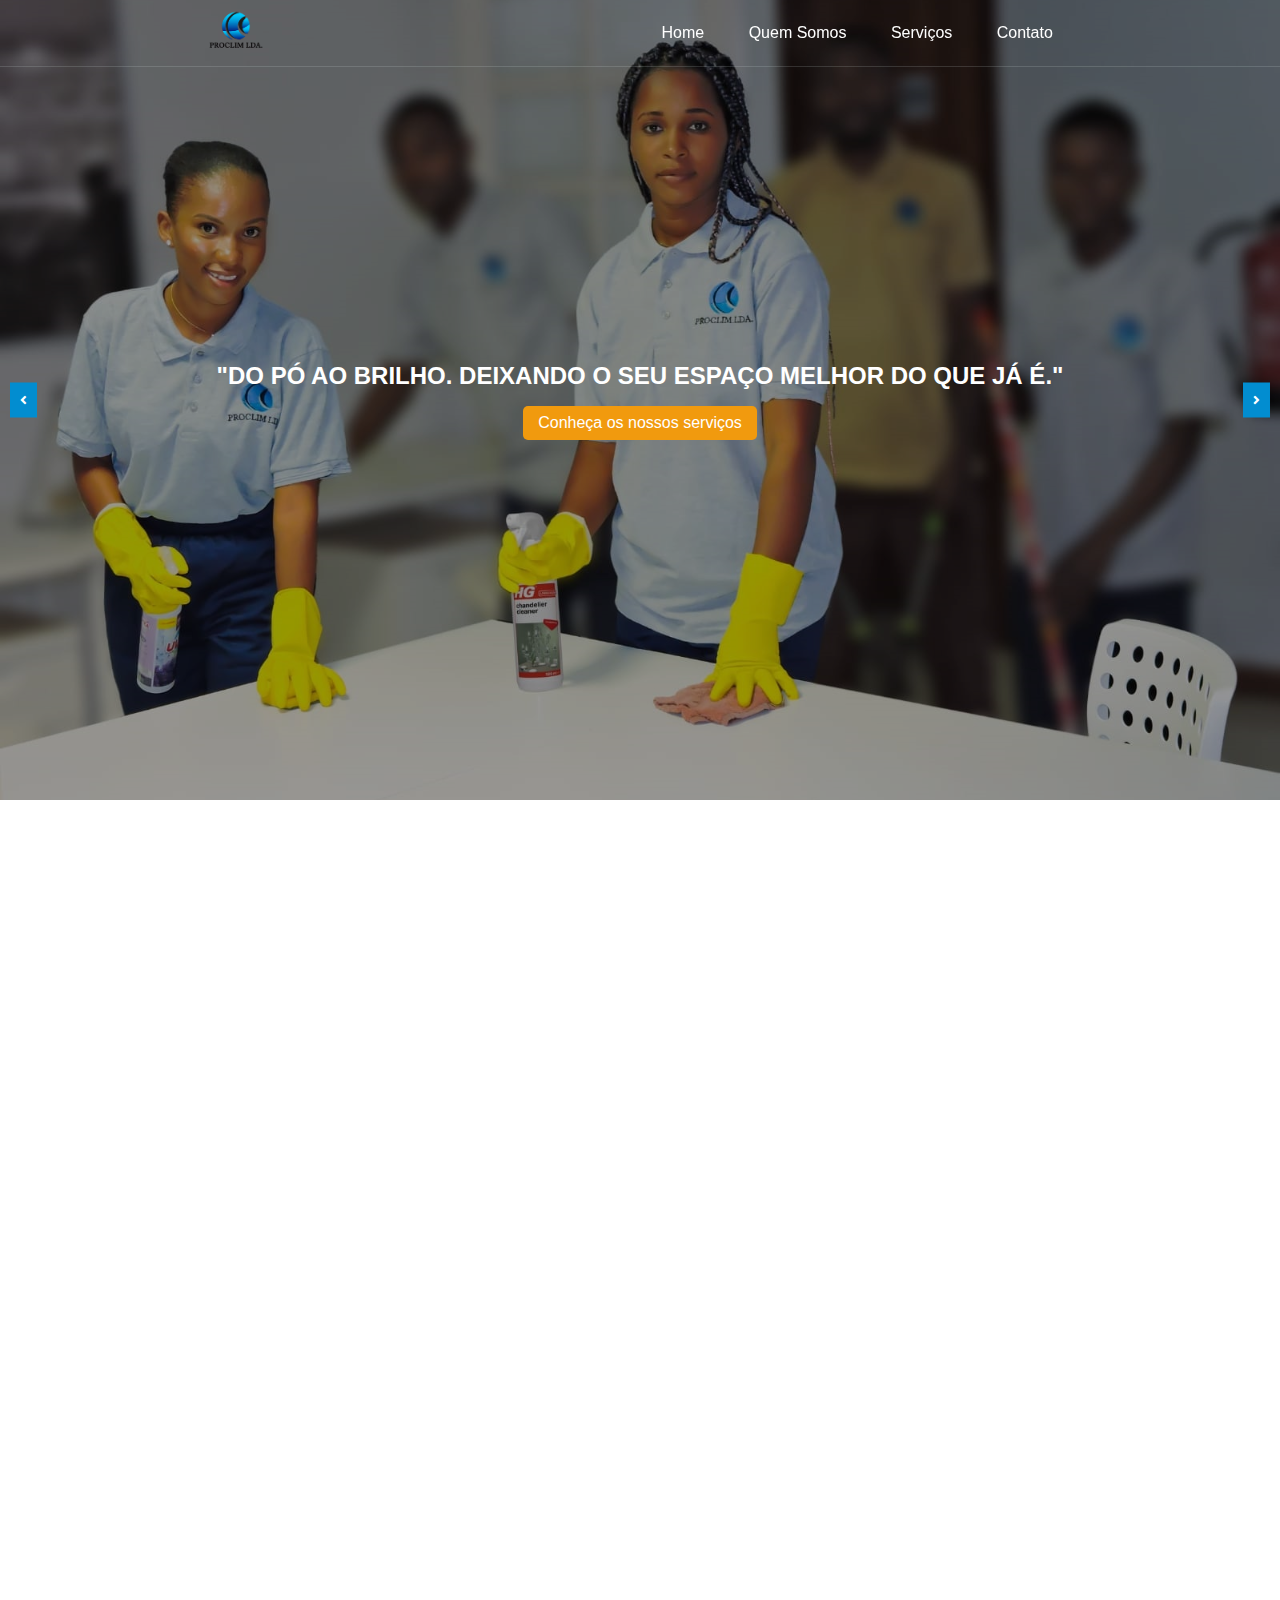
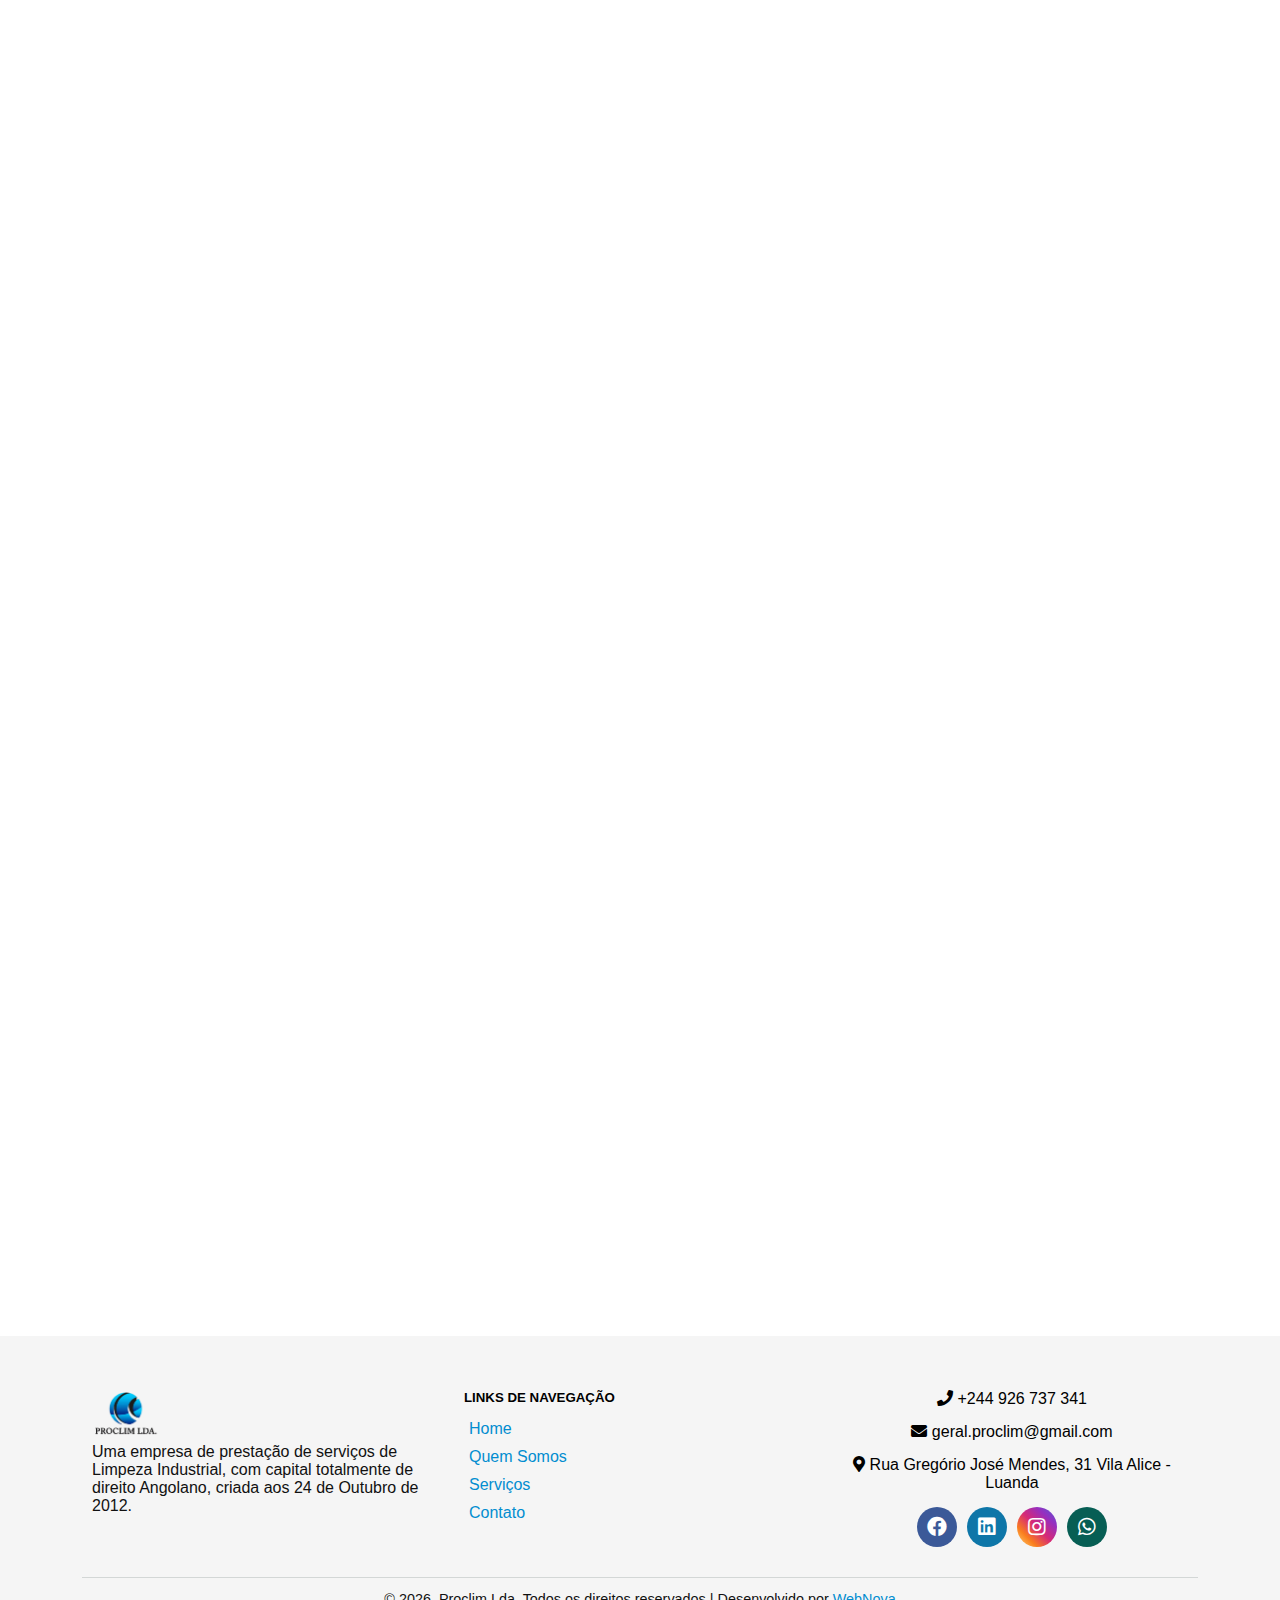
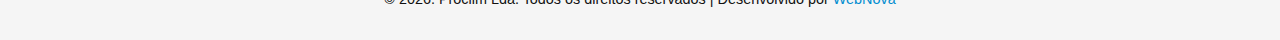
<file: index.html>
<!DOCTYPE html>
 <html lang="PT-PT">
<head>
    <meta charset="UTF-8">
    <meta name="viewport" content="width=device-width, initial-scale=1.0">
    <link rel="stylesheet" href="assets/css/style.css">
    <link rel="shortcut icon" href="assets/img/logo-icone.png" type="image/jpg">
    <link rel="stylesheet" href="assets/fonts/fontawesome-free/css/all.min.css">
    <title>Proclim | Home</title>
</head>
<body>
    <main>
        <!--===============================================CABEÇALHO========================================================-->
        <header class="header" id="header">
            <a href="index.html"><img src="assets/img/logo-icone.png" width="60px" alt="Proclim Logo"></a>
            <nav class="menu" id="menu">
                <div class="close-menu" onclick="toggleMenu()"><i class="fas fa-times"></i></div>
                <ul>
                    <li><a href="index.html">Home</a></li>
                    <li><a href="#QuemSomos">Quem Somos</a></li>
                    <li><a href="pages/servicos.html">Serviços</a></li>
                    <li><a href="pages/contato.html">Contato</a></li>
                </ul>
            </nav>
            <div class="hamburger" onclick="toggleMenu()">
                <i class="fas fa-bars"></i>
            </div>
        </header>
        <!--===============================================SLIDE HERO========================================================-->
        <section>
            <div class="carousel overlay">
                <div class="carousel-container" id="carousel-container">
                    <div class="carousel-slide">
                        <div class="carousel-content">
                            <h2>
                                "Do pó ao brilho. Deixando o seu espaço melhor do que já é."
                            </h2>
                            <a href="#Servicos">Conheça os nossos serviços</a>
                        </div>
                    </div>
                    <div class="carousel-slide">
                        <div class="carousel-content">
                            <h2>        
                                "Sua empresa merece um ambiente limpo, seguro e preparado para crescer."   
                            </h2>
                            <a href="pages/servicos.html">Conheça os nossos serviços</a>
                        </div>
                    </div>
                    <div class="carousel-slide">
                        <div class="carousel-content">
                            <h2>
                                "Garantimos a higienização completa dos seus ambientes com agilidade e precisão." 
                            </h2>
                            <a href="pages/servicos.html">Conheça os nossos serviços</a>
                        </div>
                    </div>
                    <div class="carousel-slide">
                        <div class="carousel-content">
                            <h2>
                                "O trabalho em equipa leva-nos a atingir os objectivos desejados e a satisfação mútua"
                            </h2>
                            <a href="pages/servicos.html">Conheça os nossos serviços</a>
                        </div>
                    </div>
                </div>
                <button class="prev" id="prevBtn"><i class="fas fa-angle-left left"></i></button>
                <button class="next" id="nextBtn"><i class="fas fa-angle-right right"></i></button>
            </div>
        </section>
        <!--===============================================CALL-TO-ACTION========================================================-->
        <section class="secao overlay">
            <div class="texto">
                <h5>Brilho puro</h5>
                <h2>Experimente a alegria de uma casa ou escritório impecável hoje mesmo!</h2>
                <p>Ambientes limpos trazem mais conforto, produtividade e bem-estar. 
                    Nossa equipe especializada cuida de cada detalhe para que você aproveite um espaço sempre fresco e organizado. 
                    Agende agora e sinta a diferença
                </p>
            </div>
        </section>
        <!--===============================================SOBRE NÓS========================================================-->
        <section class="secao-0 overlay" id="QuemSomos">
            <img src="assets/img/logo-icone-2.jpg" alt="">
            <div class="texto">
                <h2>Sobre nós</h2>
                <p>Somos uma empresa de prestação de serviços de <strong>Limpeza Industrial</strong>, com capital
                    totalmente de direito Angolano, criada aos 24 de Outubro de 2012.
                </p>
                <a href="pages/sobre.html">Saber mais</a>
            </div>
        </section>
        <!--===============================================SERVIÇOS C/ ORÇAMENTO=======================================================-->
        <section class="grade-servicos overlay" id="Servicos">
            <div>
                <h2 id="titulo">Nossos Serviços</h2>
                <p class="texto">Oferecemos soluções de limpeza personalizadas  para <strong>particulares, empresas públicas e Privadas</strong>. </p>
            </div>
            <div class="carrossel">
                <button class="anterior"><i class="fas fa-angle-left left"></i></button>
                <div class="carrossel-container" id="carrosselContainer">
                    <div class="cartao-servico">
                        <img src="assets/img/Limpeza-diaria-contrato.jpg" alt="Limpeza Diária">
                        <h4>Limpeza Diária por Contrato</h4>
                        
                        <a href="pages/servicos.html">
                            Pedir Orçamento
                        </a>
                    </div>
                    <div class="cartao-servico">
                        <img src="assets/img/Limpeza-Diaria.jpg" alt="Limpeza Diária">
                        <h4>Limpeza Diária</h4>
                        
                        <a href="pages/servicos.html">
                            Pedir Orçamento
                        </a>
                    </div>
                    <div class="cartao-servico">
                        <img src="assets/img/Limpeza-Escritorio.jpg" alt="Limpeza de Escrtório">
                        <h4>Limpeza de Escritório</h4>
                        
                        <a href="pages/servicos.html">
                            Pedir Orçamento
                        </a>
                    </div>
                    <div class="cartao-servico">
                        <img src="assets/img/Limpeza-Industrial.jpg" alt="Limpeza Industrial">
                        <h4>Limpeza Industrial</h4>
                        
                        <a href="pages/servicos.html">
                            Pedir Orçamento
                        </a>
                    </div>
                    
                    <div class="cartao-servico">
                        <img src="assets/img/Sanitazição.jpg" alt="Sanitação de Ambiente">
                        <h4>Sanitização de Ambiente</h4>
                        
                        <a href="pages/servicos.html">
                            Pedir Orçamento
                        </a>
                    </div>
                    
                    <div class="cartao-servico">
                        <img src="assets/img/tapetes.jpg" alt="Limpeza de tapetes">
                        <h4>Limpeza de tapetes</h4>
                        
                        <a href="pages/servicos.html">
                            Pedir Orçamento
                        </a>
                    </div>
                    
                    <div class="cartao-servico">
                        <img src="assets/img/jardim.jpg" alt="Pantio e Manuntenção de Jardin">
                        <h4>Pantio, Manutenção, Jardins e Colção</h4>
                        
                        <a href="pages/servicos.html">
                            Pedir Orçamento
                        </a>
                    </div>
                    
                    <div class="cartao-servico">
                        <img src="assets/img/viva-sem-insetos.jpg" alt="viva-sem-insetos">
                        <h4>Desinfestação de Insectos</h4>
                        
                        <a href="pages/servicos.html">
                            Pedir Orçamento
                        </a>
                    </div>
                    
                    <div class="cartao-servico">
                        <img src="assets/img/lavagem-colcao.jpg" alt="lavagem-colcao">
                        <h4>Lavagem de Colção</h4>
            
                        <a href="pages/servicos.html">
                            Pedir Orçamento
                        </a>
                    </div>
                </div>
                <button class="proximo"><i class="fas fa-angle-right right"></i></button>
            </div>
            <div class="consideracoes">
                <div>
                    <p class="texto">
                        Fornecer serviços de limpeza excepcionais que criem ambientes mais saudáveis, felizes e
                        confortáveis
                        para os nossos clientes, mantendo os mais altos padrões de profissionalismo, sustentabilidade
                        e satisfação do cliente
                    </p>
                </div>
            </div>
        </section>


        <!--===============================================ESTASTÍSTICAS======================================================-->
        <section class="container-estatisticas overlay">
            <div class="estatistica">
                <h1 class="contador">0</h1>
                <p>Clientes Satisfeitos</p>
            </div>
            <div class="estatistica">
                <h1 class="contador">0</h1>
                <p>Parceiros</p>
            </div>
            <div class="estatistica">
                <h1 class="contador">0</h1>
                <p>Seguidores</p>
            </div>
            <div class="estatistica">
                <h1 class="contador">0</h1>
                <p>Acidente de trabalho</p>
            </div>
        </section>

        <!--=================================================FECHAMENTO======================================-->
        <section class="overlay">
            <div class="formulario">
                <div>
                    <h2>Transforme seu espaço com a nossa mágica de limpeza</h2>
                    <p class="texto">Confiança, segurança e compromisso</p>
                </div>
                <div class="destaque-img">
                    <img src="assets/img/borrifando.jpg" alt="limpeza diaria">
                </div>
            </div>
        </section>
        <!--===============================================FOOTER======================================================-->
        <footer>
            <div class="footer-container">
                <div class="row">
                    <div class="footer-col">
                        <a href="index.html"><img src="assets/img/logo-icone.png" alt="Proclim Logo"></a>
                        <p>Uma empresa de prestação de serviços de Limpeza Industrial, com capital totalmente de direito
                            Angolano, criada aos 24 de Outubro de 2012.</p>
                    </div>
                    <div class="footer-col">
                        <h5>Links de Navegação</h5>
                        <ul class="footer-links">
                            <li><a href="index.html">Home</a></li>
                            <li><a href="#QuemSomos">Quem Somos</a></li>
                            <li><a href="pages/servicos.html">Serviços</a></li>
                            <li><a href="pages/contato.html">Contato</a></li>
                        </ul>
                    </div>
                    <div class="footer-col text-center">
                        <div class="mb-3">
                            <i class="fas fa-phone"></i> +244 926 737 341 <!--*******************************-->
                        </div>
                        <div class="mb-3">
                            <i class="fas fa-envelope"></i> geral.proclim@gmail.com <!--*******************************-->
                        </div>
                        <div class="mb-3">
                            <i class="fas fa-map-marker-alt"></i> Rua Gregório José Mendes, 31 Vila Alice - Luanda
                        </div>
                        <div class="social-icons">
                            <a href="#" class="fab fa-facebook"></a>
                            <a href="#" class="fab fa-linkedin"></a>
                            <a href="https://www.instagram.com/geral.proclim/" class="fab fa-instagram"></a>
                            <a href="https://wa.me/+244933224949" class="fab fa-whatsapp"></a> <!--*******************************-->
                        </div>
                    </div>
                </div>
                <div class="copyright">
                    <p>
                        &copy;
                        <script>
                            document.write(new Date().getFullYear());
                        </script>. Proclim Lda. Todos os direitos reservados | Desenvolvido por <a href="#">WebNova</a>
                    </p>
                </div>
            </div>
        </footer>

        <!--===============================================IMPORT JAVASCRIPT======================================================-->
        <script src="assets/js/script.js"></script>
        <script src="assets/js/sildeServicos.js"></script>
        <script src="assets/js/slideHero.js"></script>
    </main>
</body>
</html>
</file>
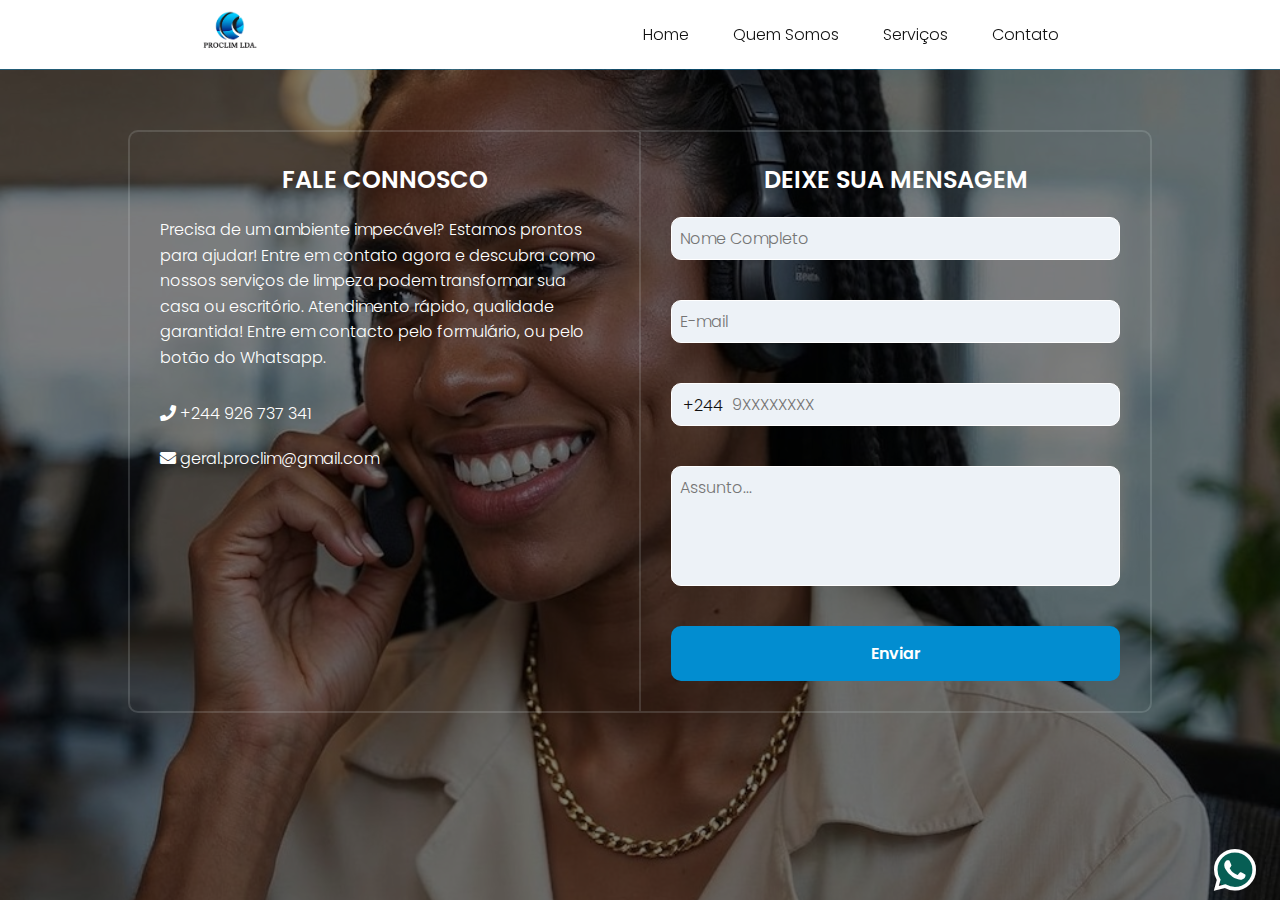
<file: pages/contato.html>
<!DOCTYPE html>
<html lang="PT-PT">
<head>
  <meta charset="UTF-8">
  <meta name="viewport" content="width=device-width, initial-scale=1.0">
  <link rel="stylesheet" href="../assets/css/contato.css">
  <link rel="stylesheet" href="../assets/css/footer.css">
  <link rel="stylesheet" href="../assets/css/header.css">
  <link rel="shortcut icon" href="../assets/img/logo-icone.png" type="image/jpg">
  <link rel="stylesheet" href="../assets/fonts/fontawesome-free/css/all.min.css">
  <title>Suporte | Proclim</title>
</head>
<body>
  <main>
    <!--===============================================CABEÇALHO========================================================-->
    <header class="header" id="header">
      <a href="../index.html"><img src="../assets/img/logo-icone.png" width="60px" alt="Proclim Logo"></a>
      <nav class="menu" id="menu">
        <div class="close-menu" onclick="toggleMenu()"><i class="fas fa-times"></i></div>
        <ul>
          <li><a href="../index.html">Home</a></li>
          <li><a href="sobre.html">Quem Somos</a></li>
          <li><a href="servicos.html">Serviços</a></li>
          <li><a href="contato.html">Contato</a></li>
        </ul>
      </nav>
      <div class="hamburger" onclick="toggleMenu()">
        <i class="fas fa-bars"></i>
      </div>
    </header>

    <div class="container overlay">
      <div class="left-section">
        <h1>Fale Connosco</h1>
        <p>Precisa de um ambiente impecável? Estamos prontos para ajudar!
          Entre em contato agora e descubra como nossos serviços de limpeza podem transformar sua casa ou escritório.
          Atendimento rápido, qualidade garantida! Entre em contacto pelo formulário, ou pelo botão do Whatsapp.</p>
        <div class="contact-info">
          <p><i class="fas fa-phone"></i> +244 926 737 341</p>
          <p><i class="fas fa-envelope"></i> geral.proclim@gmail.com</p>
        </div>
      </div>
      <div class="right-section no-validate">
        <h1>Deixe Sua Mensagem</h1>
        <form id="contatoForm">
          <input type="text" id="NomeCompleto" name="nome_completo" placeholder="Nome Completo">
          <span class="error-message" id="errorNomeCompleto"></span>

          <input type="email" id="Email" name="email" placeholder="E-mail">
          <span class="error-message" id="errorEmail"></span>

          <div class="telefone-container">
            <span class="prefixo">+244</span>
            <input type="text" id="Telefone" name="telefone" placeholder="9XXXXXXXX" maxlength="9">
          </div>
          <span class="error-message" id="errorTelefone"></span>

          <textarea id="Assunto" name="assunto" placeholder="Assunto..."></textarea>
          <span class="error-message" id="errorAssunto"></span>
          <button type="submit">Enviar</button>
        </form>
      </div>

      <!--=====================================MODAL DE CONFIRMAÇÃO===============================================-->
      <div id="dialogBox" class="dialog-box" style="display: none;">
        <div class="dialog-content">
          <div id="dialogIcon" class="dialog-icon">
            <i class="fas fa-check-circle"></i>
          </div>
          <div id="dialogText" class="dialog-text">Mensagem enviada com sucesso!</div>
          <button id="dialogCloseBtn" class="dialog-close-btn">Fechar</button>
        </div>
      </div>

      <!--=====================================LOADING===============================================-->
      <div id="loadingOverlay" class="loading-overlay" style="display: none;">
        <div class="loading-spinner"></div>
      </div>
    </div>

    <div class="whatsapp-icon">
      <a href="https://wa.me/+244933224949" class="fab fa-whatsapp" target="_blank"></a> <!--*******************************-->
    </div>
  </main>
  <!--===============================================IMPORT JAVASCRIPT======================================================-->
  <script src="../assets/js/script.js"></script>
  <script src="../assets/js/contatoValidacao.js"></script>
</body>

</html>
</file>
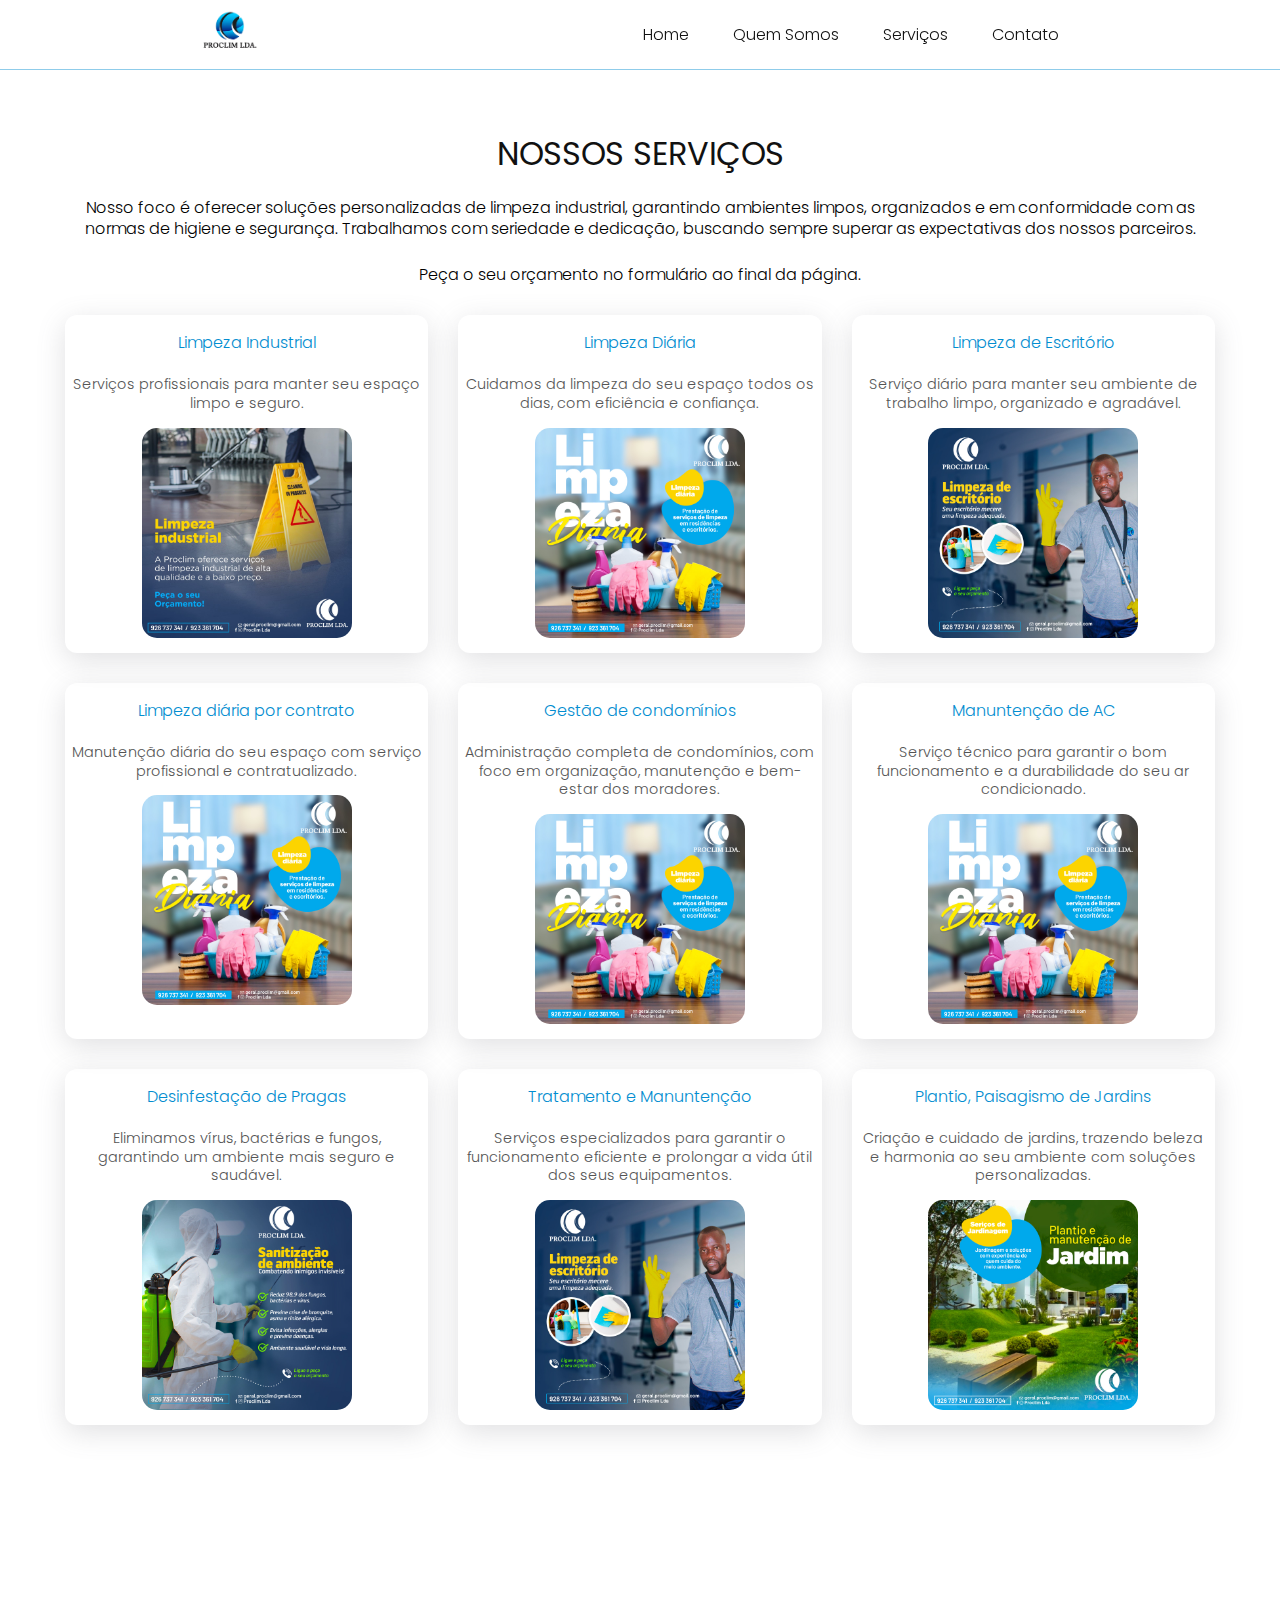
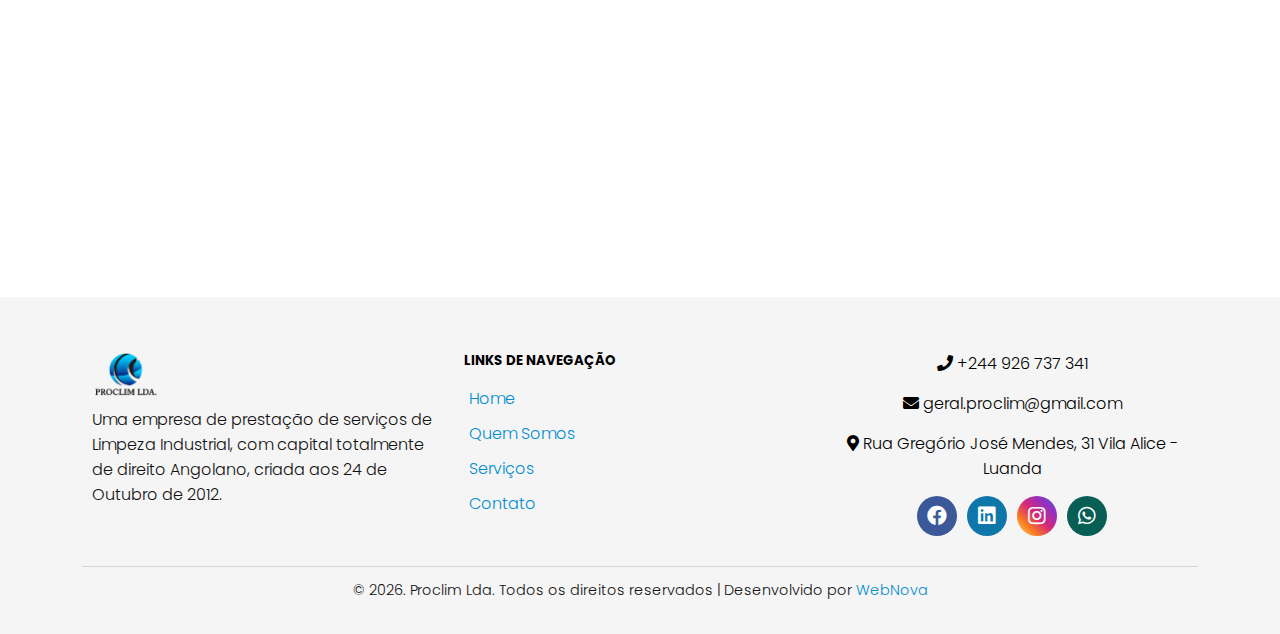
<file: pages/servicos.html>
<!DOCTYPE html>
<html lang="PT-PT">
<head>
    <meta charset="UTF-8">
    <meta name="viewport" content="width=device-width, initial-scale=1.0">
    <link rel="stylesheet" href="../assets/css/servicos.css">
    <link rel="stylesheet" href="../assets/css/footer.css">
    <link rel="stylesheet" href="../assets/css/header.css">
    <link rel="shortcut icon" href="../assets/img/logo-icone.png" type="image/jpg">
    <link rel="stylesheet" href="../assets/fonts/fontawesome-free/css/all.min.css">
    <title>Proclim | Serviços</title>
</head>
<body>
    <!--===============================================CABEÇALHO========================================================-->
    <header class="header" id="header">
        <a href="../index.html"><img src="../assets/img/logo-icone.png" width="60px" alt="Proclim Logo"></a>
        <nav class="menu" id="menu">
            <div class="close-menu" onclick="toggleMenu()"><i class="fas fa-times"></i></div>
            <ul>
                <li><a href="../index.html">Home</a></li>
                <li><a href="sobre.html">Quem Somos</a></li>
                <li><a href="servicos.html">Serviços</a></li>
                <li><a href="contato.html">Contato</a></li>
            </ul>
        </nav>
        <div class="hamburger" onclick="toggleMenu()">
            <i class="fas fa-bars"></i>
        </div>
    </header>

    <!--===============================================SERVIÇOS======================================================-->
    <section class="secao-servicos">
        <div class="servicos">
            <h1>Nossos Serviços</h1>
            <p>Nosso foco é oferecer soluções personalizadas de limpeza industrial, garantindo ambientes limpos,
                organizados e em conformidade com as normas de higiene e segurança. Trabalhamos com seriedade e
                dedicação, buscando sempre superar as expectativas dos nossos parceiros.</p>
                <p>Peça o seu orçamento no formulário ao final da página.</p>
            <div class="servico-container">
                <div class="servico">
                    <h2>Limpeza Industrial</h2>
                    <p>Serviços profissionais para manter seu espaço limpo e seguro.</p>
                    <img src="../assets/img/Limpeza-Industrial.jpg" alt="Limpeza Industrial">
                </div>
                <div class="servico">
                    <h2>Limpeza Diária</h2>
                    <p>Cuidamos da limpeza do seu espaço todos os dias, com eficiência e confiança.</p>
                    <img src="../assets/img/Limpeza-Diaria.jpg" alt="Limpeza Diária">
                </div>
                <div class="servico">
                    <h2>Limpeza de Escritório</h2>
                    <p>Serviço diário para manter seu ambiente de trabalho limpo, organizado e agradável.</p>
                    <img src="../assets/img/Limpeza-Escritorio.jpg" alt="Limpeza Diária">
                </div>
                <div class="servico">
                    <h2>Limpeza diária por contrato</h2>
                    <p>Manutenção diária do seu espaço com serviço profissional e contratualizado.</p>
                    <img src="../assets/img/Limpeza-Diaria.jpg" alt="Limpeza Diária">
                </div>
                <div class="servico">
                    <h2>Gestão de condomínios</h2>
                    <p>Administração completa de condomínios, com foco em organização, manutenção e bem-estar dos
                        moradores.</p>
                    <img src="../assets/img/Limpeza-Diaria.jpg" alt="Limpeza Diária">
                </div>
                <div class="servico">
                    <h2>Manuntenção de AC</h2>
                    <p>Serviço técnico para garantir o bom funcionamento e a durabilidade do seu ar condicionado.</p>
                    <img src="../assets/img/Limpeza-Diaria.jpg" alt="Limpeza Diária">
                </div>
                <div class="servico">
                    <h2>Desinfestação de Pragas</h2>
                    <p>Eliminamos vírus, bactérias e fungos, garantindo um ambiente mais seguro e saudável.</p>
                    <img src="../assets/img/Sanitazição.jpg" alt="Desinfestação de Pragas">
                </div>
                <div class="servico">
                    <h2>Tratamento e Manuntenção</h2>
                    <p>Serviços especializados para garantir o funcionamento eficiente e prolongar a vida útil dos seus
                        equipamentos.</p>
                    <img src="../assets/img/Limpeza-Escritorio.jpg" alt="Limpeza-Escritorio">
                </div>
                <div class="servico">
                    <h2>Plantio, Paisagismo de Jardins</h2>
                    <p>Criação e cuidado de jardins, trazendo beleza e harmonia ao seu ambiente com soluções
                        personalizadas.</p>
                    <img src="../assets/img/jardim.jpg" alt="jardim">
                </div>
            </div>
        </div>
    </section>

    <section class="overlay">
        <div class="descricao-titulo">
            <h2>Solicitar Orçamento</h2>
        </div>
        <div class="div-form">
            <form action="../servicos.php" method="POST">
                <input type="text" name="nome" placeholder="Digite seu nome" required>
                <input type="email" name="email" placeholder="Digite seu e-mail" required>
                <input type="text" name="telefone" placeholder="Digite seu contacto (Ex: +244 9XXXXXXXX)" required>
                <select name="servico" required>
                    <option value="" disabled selected>Escolha um serviço</option>
                    <option value="Limpeza Industrial">Limpeza Industrial</option>
                    <option value="Limpeza Diária">Limpeza Diária</option>
                    <option value="Lavagem de vidros e montras">Lavagem de vidros e montras</option>
                    <option value="Limpeza eventual">Limpeza eventual</option>
                    <option value="Gestão de condomínios">Gestão de condomínios</option>
                    <option value="Desinfestação contra pragas">Desinfestação contra pragas</option>
                    <option value="Manutenção de AC">Manutenção de AC</option>
                    <option value="Plantio e Paisagismo de jardins">Plantio e Paisagismo de jardins</option>
                    <option value="Limpeza de áreas exteriores">Limpeza de áreas exteriores</option>
                    <option value="Limpeza de tapetes, sofás, colchões">Limpeza de tapetes, sofás, colchões</option>
                    <option value="Tratamento e manutenção de mármores e granitos">Tratamento e manutenção de mármores e
                        granitos</option>
                </select>
                <button class="botao" type="submit">Pedir Orçamento</button>
            </form>
        </div>
    </section>

    <!--===============================================FOOTER======================================================-->
    <footer>
        <div class="footer-container">
            <div class="row">
                <div class="footer-col">
                    <a href="../index.html"><img src="../assets/img/logo-icone.png" alt="Proclim Logo"></a>
                    <p>Uma empresa de prestação de serviços de Limpeza Industrial, com capital totalmente de
                        direito
                        Angolano, criada aos 24 de Outubro de 2012.</p>
                </div>
                <div class="footer-col">
                    <h5>Links de Navegação</h5>
                    <ul class="footer-links">
                        <li><a href="../index.html">Home</a></li>
                        <li><a href="sobre.html">Quem Somos</a></li>
                        <li><a href="servicos.html">Serviços</a></li>
                        <li><a href="contato.html">Contato</a></li>
                    </ul>
                </div>
                <div class="footer-col text-center">
                    <div class="mb-3">
                        <i class="fas fa-phone"></i> +244 926 737 341 <!--*******************************-->
                    </div>
                    <div class="mb-3">
                        <i class="fas fa-envelope"></i> geral.proclim@gmail.com <!--*******************************-->
                    </div>
                    <div class="mb-3">
                        <i class="fas fa-map-marker-alt"></i> Rua Gregório José Mendes, 31 Vila Alice - Luanda
                    </div>
                    <div class="social-icons">
                        <a href="#" class="fab fa-facebook"></a>
                        <a href="#" class="fab fa-linkedin"></a>
                        <a href="https://www.instagram.com/geral.proclim/" class="fab fa-instagram"></a>
                        <a href="https://wa.me/+244933224949" class="fab fa-whatsapp"></a>
                        <!--*******************************-->
                    </div>
                </div>
            </div>
            <div class="copyright">
                <p>
                    &copy;
                    <script>
                        document.write(new Date().getFullYear());
                    </script>. Proclim Lda. Todos os direitos reservados | Desenvolvido por <a href="#">WebNova</a>
                </p>
            </div>
        </div>
    </footer>

    <!--===============================================IMPORT JAVASCRIPT======================================================-->
    <script src="../assets/js/script.js"></script>
    </main>
</body>

</html>
</file>
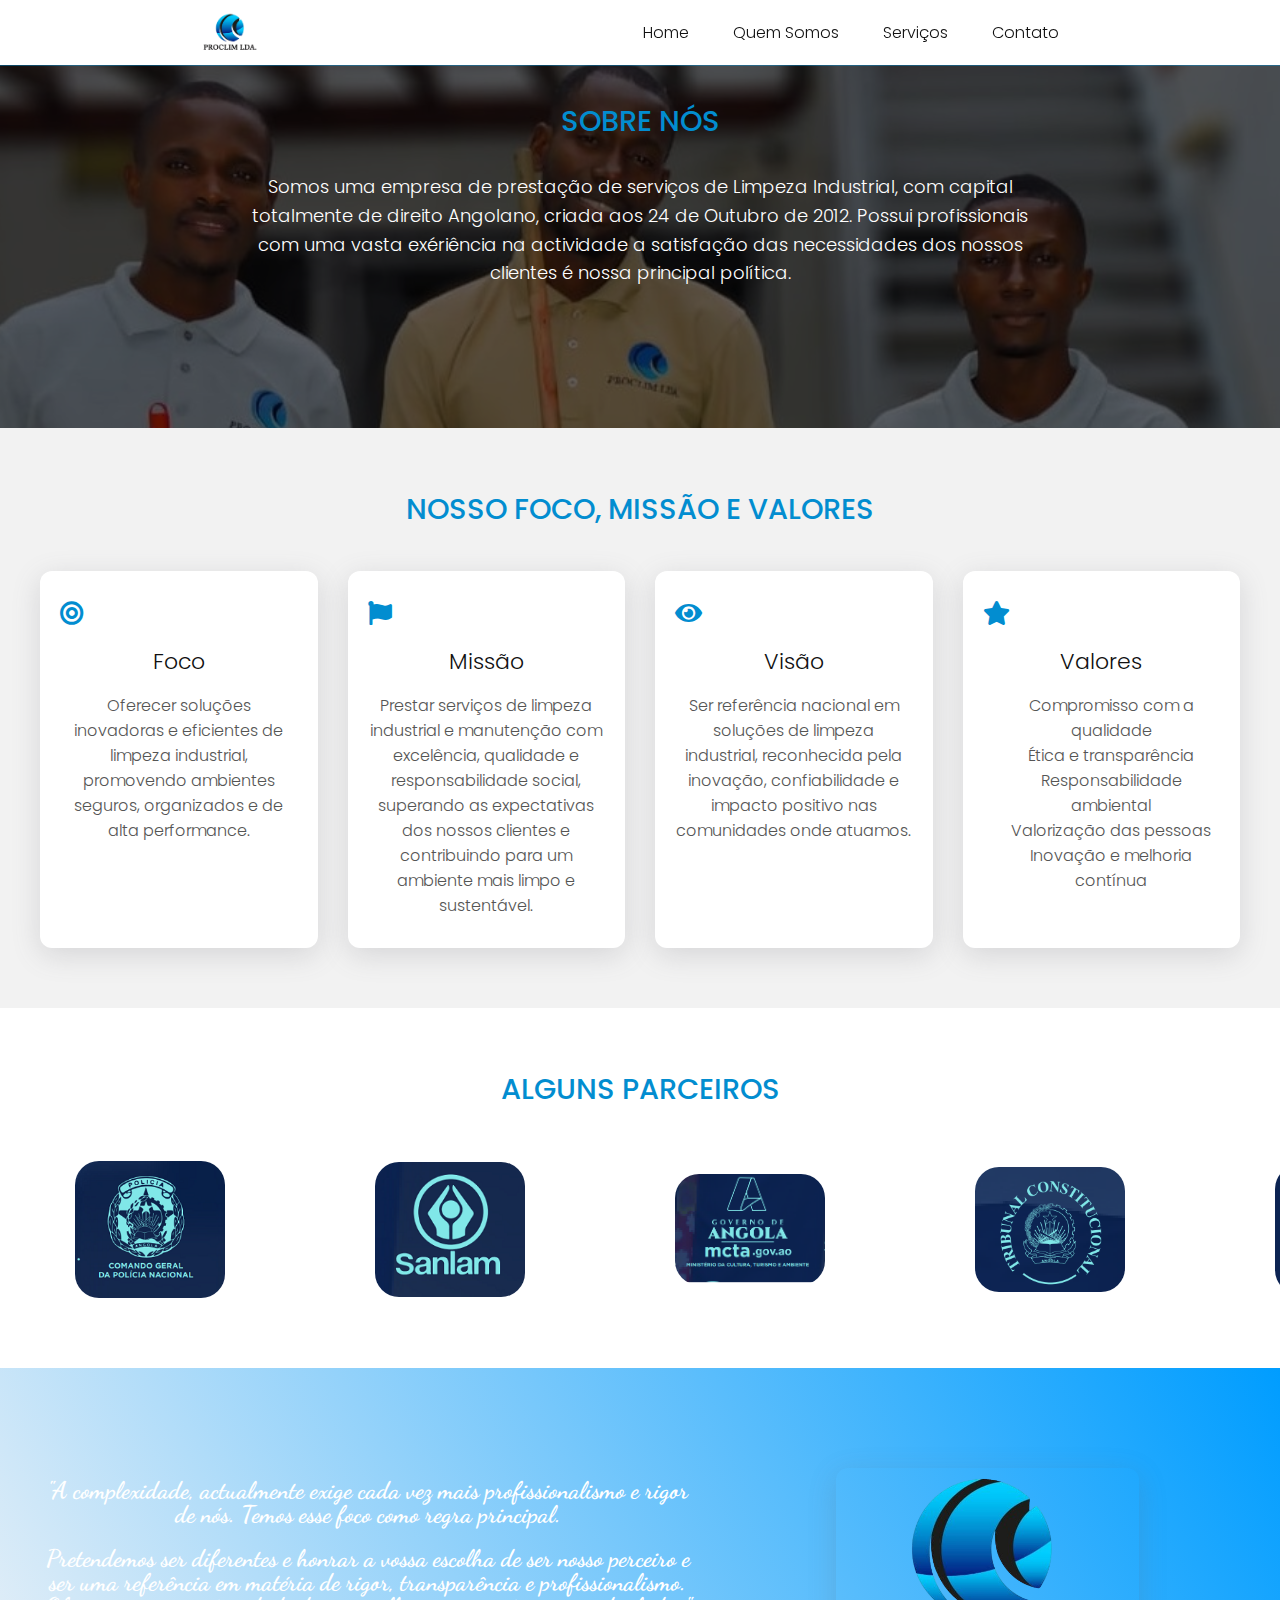
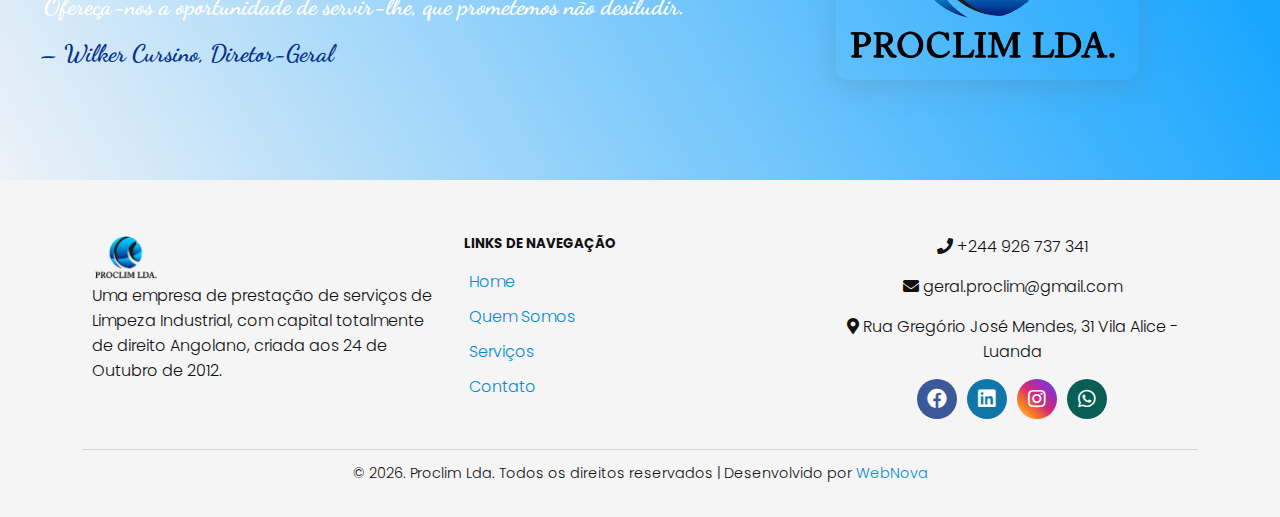
<file: pages/sobre.html>
<!DOCTYPE html>
<html lang="PT-PT">
<head>
    <meta charset="UTF-8">
    <meta name="viewport" content="width=device-width, initial-scale=1.0">
    <link rel="stylesheet" href="../assets/css/sobre.css">
    <link rel="stylesheet" href="../assets/css/footer.css">
    <link rel="stylesheet" href="../assets/css/header.css">
    <link rel="shortcut icon" href="../assets/img/logo-icone.png" type="image/jpg">
    <link rel="stylesheet" href="../assets/fonts/fontawesome-free/css/all.min.css">
    <title>Proclim | Sobre Nós</title>
</head>

<body>
    <main>
        <!--===============================================CABEÇALHO========================================================-->
        <header class="header" id="header">
            <a href="../index.html"><img src="../assets/img/logo-icone.png" width="60px" alt="Proclim Logo"></a>
            <nav class="menu" id="menu">
                <div class="close-menu" onclick="toggleMenu()"><i class="fas fa-times"></i></div>
                <ul>
                    <li><a href="../index.html">Home</a></li>
                    <li><a href="sobre.html">Quem Somos</a></li>
                    <li><a href="servicos.html">Serviços</a></li>
                    <li><a href="contato.html">Contato</a></li>
                </ul>
            </nav>
            <div class="hamburger" onclick="toggleMenu()">
                <i class="fas fa-bars"></i>
            </div>
        </header>

        <!-- Seção Sobre Nós -->
        <section class="secao-sobre">
            <div class="container-sobre">
                <h1 class="titulo-principal">Sobre Nós</h1>
                <p class="descricao">
                    Somos uma empresa de prestação de serviços de Limpeza Industrial, com capital
                    totalmente de direito Angolano, criada aos 24 de Outubro de 2012.
                    Possui profissionais com uma vasta exériência na actividade a satisfação das necessidades dos
                    nossos
                    clientes é nossa principal política.
                </p>
            </div>
        </section>

        <!-- Seção Foco, Missão, Visão e Valores -->
        <section class="secao-foco">
            <div class="container-foco">
                <h2 class="titulo-principal">Nosso Foco, Missão e Valores</h2>
                <div class="blocos-foco">

                    <div class="bloco">
                        <i class="fas fa-bullseye icone-foco"></i>
                        <h3>Foco</h3>
                        <p>Oferecer soluções inovadoras e eficientes de limpeza industrial, promovendo ambientes
                            seguros, organizados e de alta performance.</p>
                    </div>

                    <div class="bloco">
                        <i class="fas fa-flag icone-foco"></i>
                        <h3>Missão</h3>
                        <p>Prestar serviços de limpeza industrial e manutenção com excelência, qualidade e
                            responsabilidade social, superando as expectativas dos nossos clientes e contribuindo para
                            um ambiente mais limpo e sustentável.</p>
                    </div>

                    <div class="bloco">
                        <i class="fas fa-eye icone-foco"></i>
                        <h3>Visão</h3>
                        <p>Ser referência nacional em soluções de limpeza industrial, reconhecida pela inovação,
                            confiabilidade e impacto positivo nas comunidades onde atuamos.</p>
                    </div>

                    <div class="bloco">
                        <i class="fas fa-star icone-foco"></i>
                        <h3>Valores</h3>
                        <ul>
                            <li>Compromisso com a qualidade</li>
                            <li>Ética e transparência</li>
                            <li>Responsabilidade ambiental</li>
                            <li>Valorização das pessoas</li>
                            <li>Inovação e melhoria contínua</li>
                        </ul>
                    </div>

                </div>
            </div>
        </section>

        <!-- Seção Parceiros -->
        <section class="secao-parceiros">
            <h2 class="titulo-principal">Alguns Parceiros</h2>
            <div class="slider">
                <div class="slide-track">
                    <div class="slide"><img src="../assets/img/cgpn.png" alt="Parceiro 1"></div>
                    <div class="slide"><img src="../assets/img/sanlam.png" alt="Parceiro 2"></div>
                    <div class="slide"><img src="../assets/img/mcta.png" alt="Parceiro 3"></div>
                    <div class="slide"><img src="../assets/img/tb-cont.png" alt="Parceiro 4"></div>
                    <div class="slide"><img src="../assets/img/cris-assis.png" alt="Parceiro 5"></div>
                    <div class="slide"><img src="../assets/img/mep.png" alt="Parceiro 6"></div>
                    <div class="slide"><img src="../assets/img/shield.png" alt="Parceiro 7"></div>

                </div>
            </div>
        </section>

        <!-- Seção Mensagem do Diretor -->
        <section class="secao-diretor">
            <div class="container-diretor">
                <div class="texto-diretor">
                    <p>
                        "A complexidade, actualmente exige cada vez mais profissionalismo e rigor de nós.
                        Temos esse foco como regra principal.
                    <p>
                        Pretendemos ser diferentes e honrar a vossa escolha de ser nosso perceiro e ser uma referência
                        em matéria de rigor, transparência e profissionalismo. Ofereça-nos a oportunidade de servir-lhe,
                        que prometemos não desiludir."
                    </p>
                    </p>
                    <span>
                        </p>
                        <span class="assinatura">– Wilker Cursino, Diretor-Geral</span>
                </div>
                <div class="imagem-diretor">
                    <img src="../assets/img/logo-icone.png" alt="Diretor da empresa">
                </div>
            </div>
        </section>
        <!--===============================================FOOTER======================================================-->
        <footer>
            <div class="footer-container">
                <div class="row">
                    <div class="footer-col">
                        <a href="../index.html"><img src="../assets/img/logo-icone.png" alt="Proclim Logo"></a>
                        <p>Uma empresa de prestação de serviços de Limpeza Industrial, com capital totalmente de direito
                            Angolano, criada aos 24 de Outubro de 2012.</p>
                    </div>
                    <div class="footer-col">
                        <h5>Links de Navegação</h5>
                        <ul class="footer-links">
                            <li><a href="../index.html">Home</a></li>
                            <li><a href="sobre.html">Quem Somos</a></li>
                            <li><a href="servicos.html">Serviços</a></li>
                            <li><a href="contato.html">Contato</a></li>
                        </ul>
                    </div>
                    <div class="footer-col text-center">
                        <div class="mb-3">
                            <i class="fas fa-phone"></i> +244 926 737 341 <!--*******************************-->
                        </div>
                        <div class="mb-3">
                            <i class="fas fa-envelope"></i> geral.proclim@gmail.com
                            <!--*******************************-->
                        </div>
                        <div class="mb-3">
                            <i class="fas fa-map-marker-alt"></i> Rua Gregório José Mendes, 31 Vila Alice - Luanda
                        </div>
                        <div class="social-icons">
                            <a href="#" class="fab fa-facebook"></a>
                            <a href="#" class="fab fa-linkedin"></a>
                            <a href="https://www.instagram.com/geral.proclim/" class="fab fa-instagram"></a>
                            <a href="https://wa.me/+244933224949" class="fab fa-whatsapp"></a>
                            <!--*******************************-->
                        </div>
                    </div>
                </div>
                <div class="copyright">
                    <p>
                        &copy;
                        <script>
                            document.write(new Date().getFullYear());
                        </script>. Proclim Lda. Todos os direitos reservados | Desenvolvido por <a href="#">WebNova</a>
                    </p>
                </div>
            </div>
        </footer>

        <!--===============================================IMPORT JAVASCRIPT======================================================-->
        <script src="../assets/js/script.js"></script>
    </main>
</body>

</html>
</file>
<file: assets/css/style.css>
* {
    font-family: "Poppins", sans-serif;
    font-weight: 300;
    font-style: normal;
    margin: 0;
    padding: 0;
    text-decoration: none;
    box-sizing: border-box;
    border: none;
    background: transparent;
    list-style: none;
}
:root {
    --azul-1: #028DD0;
    --azul-2: #04328E;
    --azul-3: #009dff;
    --vermelho: rgb(251, 4, 4);
    --botao-laranja: #f19a0e;
    --branca: #ffffff;
    --preta: #111111;
    --texto-title: #555555;
    --bg-branco-2: #edf2f7;
    --bg-branco-3: #f2f2f2;
    --bg-cinza: #f5f5f5;
    --bg-cinza-2: #d3d7d6;
    --bg-cinza-3: #888;
    --opacidade-1: rgba(0, 0, 0, 0.4);
    --opacidade-2: rgba(0, 0, 0, 0.5);
    --opacidade-2: rgba(0, 0, 0, 0.5);
    --linha-header: #e1e9ed28;
    --instagram: linear-gradient(45deg, #feda75, #fa7e1e, #d62976, #962fbf, #4f5bd5);
    --whatsapp: #075e54;
    --facebook: #3b5998;
    --linkedin: #0e76a8;
}

:root {
    --shadow: 0 4px 4px 0 rgba(25, 67, 182, 0);
    --shadow-1: 0 1px 0 0 #028bd071;
    --shadow-2: rgba(100, 100, 111, 0.2) 0px 7px 29px 0px;
}

:root {
    --button-padding: 8px 15px;
    --button-border-radius: 5px;
    --card-radius: 10px;
}

/*===============================================ANIMAÇÃO SCOLL========================================================*/
.overlay {
    opacity: 0;
    transform: translateY(50px);
    transition: opacity 0.9s ease-out, transform 0.9s ease-out;
}

.overlay.visible {
    opacity: 1;
    transform: translateY(0);
}

/*===============================================CABEÇALHO========================================================*/

.header {
    display: flex;
    justify-content: space-between;
    align-items: center;
    padding: 10px 20px;
    background: transparent;
    border-bottom: 1px solid var(--linha-header);
    position: fixed;
    width: 100%;
    top: 0;
    left: 0;
    z-index: 1000;
    margin-bottom: 10px;
    transition: background 0.5s ease-out;
}

nav ul li {
    display: inline-block;
}

.menu a {
    color: var(--branca);
    padding: 6px 2px;
    display: block;
    text-align: center;
    transition: all 0.4s ease-in-out;
}

.menu a:hover {
    border-radius: var(--button-border-radius);
    padding: var(--button-padding);
    background: var(--azul-1);
}

.hamburger {
    display: none;
    flex-direction: column;
    cursor: pointer;
}

.fa-bars {
    margin: 5px 0;
    font-size: 1.5rem;
    color: var(--branca);
}

.close-menu {
    display: none;
    transition: background all 0.3s ease-in;
}

@media (max-width: 768px) {
    .menu {
        flex-direction: column;
        position: fixed;
        top: 0;
        right: -100%;
        width: 200px;
        height: 100%;
        background: var(--azul-1);
        padding: 10px;
        transition: right 0.4s ease;
    }

    .menu.active {
        right: 0;
    }

    .menu a {
        border-bottom: 2px solid var(--linha-header);
        opacity: 1;
        padding: 10px 20px;
    }

    .hamburger {
        display: flex;
    }

    .close-menu {
        display: block;
        color: var(--branca);
        font-size: 1rem;
        text-align: right;
        padding: 10px 20px;
        cursor: pointer;
    }

    
}


@media (min-width: 768px) {
    .menu {
        display: flex;
        flex-direction: row;
        position: static;
        width: auto;
        background: none;
        height: auto;
        padding: 0;
    }

    .menu a {
        border: none;
        padding: 10px 20px;
    }

    .header {
        display: flex;
        justify-content: space-around;
        align-items: center;
    }
}

@media (min-width: 480px)
{
    .header {
        display: flex;
        justify-content: space-around;
        align-items: center;
        padding: 10px 20px;
    }

}

.scrolled {
    background: var(--branca) !important;
    box-shadow: var(--shadow-1);
    border-bottom: none;

    .fa-bars {
        color: var(--preta);
    }

    .close-menu {
        color: var(--preta);
    }

    .menu a {
        color: var(--preta);
    }

}

/*=================================================SLIDE HERO========================================================*/
.carousel {
    position: relative;
    width: 100%;
    height: 800px;
    overflow: hidden;
    display: flex;
    justify-content: center;
    align-items: center;
}

.carousel-container {
    display: flex;
    width: 100%;
    height: 100%;
    transition: transform 0.7s ease-in-out;
}

.carousel-slide {
    min-width: 100%;
    height: 100%;
    display: flex;
    justify-content: center;
    align-items: center;
    position: relative;
    background-size: cover;
    background-position: center;
    background-repeat: space; 
    background-blend-mode: overlay;
    background-color: var(--opacidade-1);
}

.carousel-slide:nth-child(1) {
    background-image: url('../img/hero-1.jpg');
}

.carousel-slide:nth-child(2) {
    background-image: url('../img/hero-2.jpg');
}

.carousel-slide:nth-child(3) {
    background-image: url('../img/hero-3.jpg');

}
.carousel-slide:nth-child(4) {
    background-image: url('../img/hero-4.jpg');
}
.carousel-slide:nth-child(5) {
    background-image: url('../img/hero-5.jpg');
}

.carousel-content {
    text-align: center;
    color: var(--branca);
    padding: 40px;
    border-radius: 10px;
}

.carousel-content h2 {
    margin-bottom: .9rem;
    text-transform: uppercase;
    font-weight: 600;
    line-height: 2rem;
}

.carousel-content a {
    display: inline-block;
    border-radius: var(--button-border-radius);
    padding: var(--button-padding);
    background: var(--botao-laranja);
    color: var(--branca);
    transition: background 0.5s ease-out;
}

.carousel-content a:hover {
    background: var(--branca);
    border: 0.5px solid var(--botao-laranja);
    color: var(--botao-laranja);
}

.prev,
.next {
    position: absolute;
    top: 50%;
    transform: translateY(-50%);
    background: var(--azul-1);
    color: var(--branca);
    border: none;
    padding: 10px;
    cursor: pointer;
    z-index: 10;
    transition: background 0.5s ease-out;
}

.prev {
    left: 10px;
}

.next {
    right: 10px;
}

.prev:hover,
.next:hover {
    background: var(--branca);
    color: var(--azul-3);
}

/*=================================================CALL-TO-ACTION======================================*/
.secao {
    display: flex;
    justify-content: center;
    align-items: center;
    background: var(--azul-1);
    box-shadow: var(--shadow);
    width: 100%;
    padding: 60px;
    text-align: center;
}

.secao .texto {
    max-width: 800px;
    font-size: 1.1rem;
    color: var(--bg-branco-2);
}

.secao .texto h5 {
    margin-bottom: 0.5rem;
    color: var(--branca);
    font-size: 1.5rem;
}

.secao .texto h2 {
    font-size: 2rem;
    color: var(--branca);
    text-transform: uppercase;
    margin-bottom: 10px;
}

.secao p {
    font-size: 1.1rem;
    color: var(--bg-branco-3);
    margin-bottom: 20px;
}


.secao .texto a {
    background: var(--botao-laranja);
    color: var(--branca);
    border-radius: var(--button-border-radius);
    padding: var(--button-padding);
    cursor: pointer;
    transition: all 0.5s ease-out;
    text-decoration: none;
    display: inline-block;
}

.secao .texto a:hover {
    background: var(--branca);
    border: 1px solid var(--botao-laranja);
    color: var(--botao-laranja);
}


@media (max-width: 1024px) {
    .secao {
        padding: 50px;
    }
    .secao .texto h2 {
        font-size: 2.2rem;
    }
}

@media (max-width: 768px) {
    .secao {
        padding: 40px;
    }
    .secao .texto h2 {
        font-size: 2rem;
    }
    .secao p {
        font-size: 1rem;
    }
}

@media (max-width: 480px) {
    .secao {
        padding: 30px 20px;
    }
    .secao .texto h2 {
        font-size: 1.8rem;
    }
    .secao .texto h5 {
        font-size: 1.2rem;
    }
    .secao p {
        font-size: 0.95rem;
    }
    .secao .texto a {
        font-size: 0.9rem;
        padding: 12px 18px;
    }
}


/*=================================================SOBRE NÓS======================================*/
.secao-0 {
    display: flex;
    flex-direction: row;
    align-items: center;
    justify-content: center;
    background: var(--bg-cinza);
    width: 100%;
    padding: 60px;
    box-shadow: var(--shadow);
    gap: 20px;
}

.secao-0 img {
    height: auto;
    width: 500px;
    border-radius: 50px;
}

.secao-0 .texto {
    font-size: 1.1rem;
    color: var(--texto-title);
    max-width: 600px;
}

.secao-0 h2 {
    padding-bottom: 1rem;
    font-size: 2rem;
    color: var(--preta);
    text-transform: uppercase;
}

.secao-0 p {
    font-size: 1.1rem;
    color: var(--texto-title);
    margin-bottom: 10px;
    margin-bottom: 2rem;
}

.secao-0 a {
    border-radius: var(--button-border-radius);
    padding: var(--button-padding);
    background: var(--azul-1);
    color: var(--branca);
    cursor: pointer;
    transition: background 0.5s ease-out;
}

.secao-0 a:hover {
    background: var(--azul-3);
    border: 1px solid var(--azul-3);
}


@media (max-width: 1024px) {
    .secao-0 {
        flex-direction: column;
        text-align: center;
        padding: 40px;
    }

    .secao-0 img {
        width: 80%;
        max-width: 400px;
    }

    .secao-0 .texto {
        max-width: 90%;
    }
}

@media (max-width: 768px) {
    .secao-0 {
        padding: 30px;
    }

    .secao-0 h2 {
        font-size: 2rem;
    }

    .secao-0 p {
        font-size: 1rem;
    }

    .secao-0 img {
        width: 100%;
        max-width: 350px;
    }
}

@media (max-width: 480px) {
    .secao-0 {
        padding: 20px;
    }

    .secao-0 h2 {
        font-size: 1.8rem;
    }

    .secao-0 p {
        font-size: 0.9rem;
    }

    .secao-0 img {
        max-width: 300px;
    }
}


/*=================================================SERVIÇOS C/ ORÇAMENTO==================================================*/
.grade-servicos {
    display: flex;
    flex-direction: column;
    align-items: center;
    gap: 20px;
    background: var(--branca);
    padding: 40px;
    text-align: center;
    box-shadow: var(--shadow);
}

.carrossel {
    width: 100%;
    max-width: 1200px; 
    overflow: hidden;
    position: relative;
    margin: auto;
}


.carrossel-container {
    display: flex;
    transition: transform 0.8s ease-in-out;
    will-change: transform;
}

.cartao-servico {
    flex: 0 0 calc(100% / 3); 
    background: var(--branca);
    text-align: center;
    border-radius: 10px;
    padding: 15px;
    transition: transform 0.5s ease;
}


.cartao-servico img {
    width: 100%;
    border-radius: 10px;
}

#titulo {
    font-size: 2rem;
    text-transform: uppercase;
}

.texto {
    font-size: 1.1rem;
    color: var(--texto-title);
    margin: 10px 10px 10px 0;
}

.cartao-servico h4 {
    font-size: 1rem;
    color: var(--texto-title);
    margin-bottom: 10px;
}

.cartao-servico p {
    font-size: .8rem;
    font-weight: bold;
    margin-bottom: 20px;
    color: var(--azul-1);
}

.cartao-servico a {
    background: var(--azul-1);
    color: var(--branca);
    border-radius: var(--button-border-radius);
    padding: var(--button-padding);
    cursor: pointer;
    transition: background 0.5s ease-out;
}


.cartao-servico a:hover {
    background: var(--azul-3);
    border: 1px solid var(--azul-3);
}

.consideracoes {
    padding: 2px;
    margin: auto;
}

.cartao-servico a {
    border-radius: var(--button-border-radius);
    padding: var(--button-padding);
    background: var(--azul-1);
    color: var(--branca);
    cursor: pointer;
    transition: background 0.5s ease-out;
}

.cartao-servico a:hover {
    background: var(--azul-3);
    border: 1px solid var(--azul-3);
}


.anterior,
.proximo {
    position: absolute;
    top: 50%;
    transform: translateY(-50%);
    background: var(--azul-1);
    color: var(--branca);
    border: none;
    padding: 10px;
    cursor: pointer;
    z-index: 10;
    transition: background 0.5s ease-out;
}

.anterior { left: 10px; }
.proximo { right: 10px; }

.anterior:hover, .proximo:hover {
    background: var(--branca);
    color: var(--azul-3);
}

@media (max-width: 1024px) {
    .cartao-servico {
        flex: 0 0 calc(50% - 20px); 
        min-width: calc(50% - 20px);
    }
}

@media (max-width: 768px) {
    .cartao-servico {
        flex: 0 0 100%;
    }

    #titulo {
        font-size: 2rem;
    }

    .texto {
        font-size: 1rem;
    }

    .carrossel {
        width: 90%;
    }

    .cartao-servico p {
        font-size: 0.9rem;
    }
}

@media (max-width: 480px) {
    #titulo {
        font-size: 1.8rem;
    }

    .texto {
        font-size: 0.9rem;
    }

    .carrossel {
        width: 100%;
    }

    .cartao-servico img {
        width: 100%;
    }

    .anterior, .proximo {
        padding: 8px;
        font-size: 0.8rem;
    }
}


/*====================================================ESTASTÍSTICAS====================================================*/
.container-estatisticas {
    background: url('../img/estatistica-bg.jpg') center/cover no-repeat;
    background-color: var(--opacidade-2);
    background-blend-mode: overlay;
    display: grid;
    grid-template-columns: repeat(auto-fit, minmax(150px, 1fr));
    gap: 2rem;
    box-shadow: var(--shadow);
    padding: 100px;
    width: 100%;
    height: auto;
    text-align: center;
}

.estatistica {
    color: var(--bg-branco-2);
    position: relative;
}

.estatistica::before {
    content: '';
    position: absolute;
    bottom: -1rem;
    left: 50%;
    width: 50%;
    height: 3px;
    background: var(--azul-1);
    transform: translateX(-50%);
}

.estatistica .contador {
    font-size: 2rem;
    margin: 1rem 0;
    font-weight: bold;
    font-family: "Dancing Script", sans-serif;
    font-weight: bold;
    font-style: normal;
}

.estatistica p {
    font-size: 1rem;
    font-weight: 600;
    font-style: none;
    text-transform: uppercase;
}

@media (max-width: 990px) {
    .container-estatisticas {
        grid-template-columns: repeat(2, 1fr);
    }

    .estatistica p {
        font-size: .9rem;
        font-weight: 500;
    }

    .estatistica .contador {
        font-size: 1.5rem;
        margin: 1rem 0;
    }
}

@media (max-width: 768px) {
    .container-estatisticas {
        grid-template-columns: repeat(2, 1fr);
    }


    .estatistica p {
        font-size: .9rem;
        font-weight: 500;
    }

    .estatistica .contador {
        font-size: 1.5rem;
        margin: 1rem 0;
    }
}

@media (max-width: 480px) {
    .container-estatisticas {
        grid-template-columns: repeat(1, 1fr);
    }

    .estatistica p {
        font-size: 1rem;
        font-weight: 500;
    }

    .estatistica .contador {
        font-size: 1.5rem;
        margin: 2rem 0;
    }
}


/*=================================================FECHAMENTO======================================*/
.formulario {
    display: grid;
    grid-template-columns: 1fr 1fr;
    background-color: var(--branca);
    padding: 40px 100px 15px 100px;
    box-shadow: var(--shadow);
    align-items: center;
    gap: 20px;
}

.destaque-img {
    display: flex;
    justify-content: end;
    align-items: start;
    width: 100%;
    margin: 10px 5px;
    overflow: hidden;
}

.destaque-img img {
    width: 500px;
    height: auto;
}

.formulario h2 {
    font-size: 2rem;
    padding-bottom: 10px;
    text-transform: uppercase;
}

.formulario p {
    font-size: 1.1rem;
    color: var(--texto-title);
    padding-bottom: 10px;
}

@media (max-width: 1024px) {
    .formulario {
        grid-template-columns: 1fr;
        text-align: center;
        padding: 40px;
    }

    .destaque-img {
        justify-content: center;
    }

    .destaque-img img {
        width: 80%;
        max-width: 400px;
    }
}

@media (max-width: 768px) {
    .formulario {
        padding: 30px;
    }

    .formulario h2 {
        font-size: 2rem;
    }

    .formulario p {
        font-size: 1rem;
    }

    .destaque-img img {
        width: 100%;
        max-width: 350px;
    }
}

@media (max-width: 480px) {
    .formulario {
        padding: 20px;
    }

    .formulario h2 {
        font-size: 1.8rem;
    }

    .formulario p {
        font-size: 0.9rem;
    }

    .destaque-img img {
        max-width: 300px;
    }
}

/*====================================================FOOTER====================================================*/
footer {
    background-color: var(--bg-cinza);
    box-shadow: var(--shadow);
    padding: 20px;
}

.footer-container {
    width: 90%;
    max-width: 1200px;
    margin: 0 auto;
}

.row {
    display: flex;
    flex-wrap: wrap;
    margin-top: 1.5rem;
    justify-content: space-between;
}

.footer-col {
    flex: 1;
    min-width: 300px;
    padding: 10px;
    margin-bottom: 20px;
}

.footer-container .row .footer-col p {
    text-align: left;
    font-size: 1rem;
    color: var(--preta);
    margin-top: 0;
}

.footer-col img {
    width: 70px;
}

.footer-col h5 {
    font-weight: bold;
    margin-bottom: 10px;
    text-transform: uppercase;
}

.footer-col p {
    margin-top: 15px;
    color: var(--preta);
}

.footer-links {
    list-style: none;
    padding: 5px;
}

.footer-links li {
    margin-bottom: 10px;
}

.footer-links a {
    color: var(--azul-1);
    transition: all 0.3s ease-in-out;
}

.footer-links a:hover {
    color: var(--preta);
}

.text-center {
    text-align: center;
}

.mb-3 {
    margin-bottom: 15px;
}

.social-icons {
    display: flex;
    flex-direction: row;
    justify-content: center;
    gap: 10px;
    transition: all 0.3s ease;
}

.social-icons a {
    font-size: 1.5rem;
}

.social-icons .fa-whatsapp,
.social-icons .fa-instagram,
.social-icons .fa-linkedin,
.social-icons .fa-facebook {
    width: 40px;
    height: 40px;
    display: block;
    border-radius: 50%;
    text-align: center;
    line-height: 40px;
    font-size: 20px;
    cursor: pointer;
    transition: 0.4s;
    color: var(--branca);
}

.social-icons .fa-whatsapp {
    background: var(--whatsapp);
}

.social-icons .fa-instagram {
    background: var(--instagram);
    color: var(--branca);
}
.social-icons .fa-linkedin {
    background: var(--linkedin);
}

.social-icons .fa-facebook {
    background: var(--facebook);
}

.newsletter-container {
    margin-top: 20px;
}

.contacto {
    display: flex;
    align-items: center;
    border: 1px solid var(--bg-cinza-2);
    border-radius: 5px;
    overflow: hidden;
    max-width: 400px;
}

.contacto input {
    flex: 1;
    border: none;
    padding: 10px;
    padding-left: 35px;
    outline: none;
    font-size: 14px;
}

.contacto button {
    background: var(--azul-1);
    color: var(--branca);
    border: none;
    padding: 11px 15px;
    cursor: pointer;
    transition: background 0.5s ease-out;
}

.contacto button:hover {
    background: var(--azul-3);
}

.contacto-container {
    position: relative;
    width: 100%;
}


.contacto {
    display: flex;
    align-items: center;
    border: 1px solid var(--bg-cinza-2);
    border-radius: 5px;
    overflow: hidden;
    max-width: 400px;
}

.contacto input {
    flex: 1;
    border: none;
    padding: 10px;
    padding-left: 35px;
    outline: none;
    font-size: 14px;
}

.contacto button {
    background: var(--azul-1);
    color: var(--branca);
    border: none;
    padding: 11px 15px;
    cursor: pointer;
    transition: background 0.5s ease-out;
}

.contacto button:hover {
    background: var(--azul-3);
    border: 1px solid var(--azul-3);
}

.contacto-container {
    position: relative;
    width: 100%;
}

.contacto-container i {
    position: absolute;
    left: 10px;
    top: 50%;
    transform: translateY(-50%);
    color: var(--bg-cinza-3);
    font-size: 1rem;
    transition: font-size 0.3s ease;
}

.copyright {
    text-align: center;
    font-size: .9rem;
    color: var(--preta);
    margin-top: 0;
}

.copyright{
    background-color: var(--bg-cinza);
    padding-top: .8rem;
    padding-bottom: .8rem;
    border-top: .08rem solid var(--bg-cinza-2);
}

.copyright a{
    text-decoration: none;
    list-style: none;
    color: var(--azul-1);
}

@media (max-width: 1024px) {
    .row {
        flex-direction: column;
        align-items: center;
        text-align: center;
    }

    .footer-col {
        min-width: unset;
    }

    .social-icons {
        justify-content: center;
    }
}

@media (max-width: 768px) {
    .footer-links li {
        display: block;
    }

    .contacto {
        display: flex;
        max-width: 100%;
    }

    .footer-container {
        width: 95%;
    }

    .contacto-container i {
        font-size: 0.9rem;
    }
    
    .copyright p{
        font-size: .7rem;
    }

}
    .whatsapp-icon {
        bottom: 10px;
        right: 25px;
        width: 40px;
        height: 40px;
    }
</file>
<file: assets/css/contato.css>
/*===============================================INICIALIZAÇÕES====================================================*/
@import url('https://fonts.googleapis.com/css2?family=Poppins:ital,wght@0,100;0,200;0,300;0,400;0,500;0,600;0,700;0,800;0,900;1,100;1,200;1,300;1,400;1,500;1,600;1,700;1,800;1,900&display=swap');

* {
    font-family: "Poppins", sans-serif;
    font-weight: 300;
    font-style: normal;
    margin: 0;
    padding: 0;
    text-decoration: none;
    box-sizing: border-box;
    border: none;
    background: transparent;
    list-style: none;
}

:root {
    --azul-1: #028DD0;
    --azul-2: #04328E;
    --azul-3: #009dff;
    --botao-laranja: #f19a0e;
    --vermelho: rgb(251, 4, 4);
    --verde: #2ecc71;
    --branca: #ffffff;
    --preta: #111111;
    --texto-title: #555555;
    --bg-branco-2: #edf2f7;
    --bg-branco-3: #f2f2f2;
    --bg-cinza: #f5f5f5;
    --bg-cinza-2: #d3d7d6;
    --bg-cinza-3: #888;
    --opacidade-1: rgba(0, 0, 0, 0.4);
    --opacidade-2: rgba(0, 0, 0, 0.5);
    --linha-header: #e1e9ed28;
    --instagram: linear-gradient(45deg, #feda75, #fa7e1e, #d62976, #962fbf, #4f5bd5);
    --whatsapp: #075e54;
    --facebook: #3b5998;
    --linkedin: #0e76a8;
}

:root {
    --shadow: 0 4px 4px 0 rgba(25, 67, 182, 0);
    --shadow-1: 0 1px 0 0 #028bd071;
    --shadow-2: rgba(100, 100, 111, 0.2) 0px 7px 29px 0px;
}

:root {
    --button-padding: 8px 15px;
    --button-border-radius: 5px;
    --card-radius: 12px;
}

body {
    background: url('../img/suporte-1-copia.jpg') no-repeat center/cover;
    background-blend-mode: overlay;
    background-color: var(--opacidade-2);
}

/*===============================================ANIMAÇÃO SCOLL========================================================*/
.overlay {
    opacity: 0;
    transform: translateY(50px);
    transition: opacity 0.9s ease-out, transform 0.9s ease-out;
}

.overlay.visible {
    opacity: 1;
    transform: translateY(0);
}

/*====================================================FORMULÁRIO DE CONTACTO====================================================*/
.container {
    display: flex;
    flex-wrap: wrap;
    gap: 0;
    padding: 10px 10%;
    justify-content: center;
    max-width: 100%;
    height: 100%;
    margin: 120px 0 60px 0;
}

.left-section,
.right-section {
    flex: 1;
    background: transparent;
    border-radius: 10px;
    box-shadow: var(--shadow);
}

.left-section {
    background: transparent;
    border-left: 2px solid var(--linha-header);
    border-top: 2px solid var(--linha-header);
    border-bottom: 2px solid var(--linha-header);
    color: var(--branca);
    padding: 30px;
    border-top-right-radius: 0;
    border-bottom-right-radius: 0;
}

.left-section h1 {
    font-size: 1.5rem;
    font-weight: 600;
    text-transform: uppercase;
    margin-bottom: 20px;
    color: var(--branca);
    text-align: center;

}

.left-section p {
    font-size: 1rem;
    line-height: 1.6;
    color: var(--branca);
}

.contact-info {
    display: flex;
    flex-direction: column;
    gap: 20px;
    margin-top: 30px;
}

.contact-info div {
    display: flex;
    align-items: center;
    gap: 15px;
    font-size: 18px;
}

.contact-info i {
    font-size: 22px;
    color: var(--branca);
}

.right-section {
    padding: 30px;
    color: var(--branca);
    background: transparent;
    border-top-left-radius: 0;
    border-bottom-left-radius: 0;
    border: 2px solid var(--linha-header);
}

.right-section h1 {
    font-size: 1.5rem;
    font-weight: 600;
    text-transform: uppercase;
    margin-bottom: 20px;
    text-align: center;
}

.right-section form {
    display: flex;
    flex-direction: column;
    gap: 20px;
}

.right-section input,
.right-section textarea {
    font-size: 1rem;
    padding: 8px;
    border-radius: 10px;
    border: 1px solid var(--branca);
    outline: none;
    transition: all 0.3s ease;
    background: var(--bg-branco-2);
    color: var(--preta);
}

.right-section input:focus,
.right-section textarea:focus {
    border-color: var(--azul-1);
}

.telefone-container {
    position: relative;
    display: inline-block;
    width: 100%;
  }
  
  .telefone-container .prefixo {
    position: absolute;
    left: 12px;
    top: 50%;
    transform: translateY(-50%);
    color: var(--preta);
    font-size: 1rem;
    pointer-events: none;
  }

  .telefone-container input {
    width: 100%;
    font-size: 1rem;
    padding: 8px 8px 8px 60px; 
    border-radius: 10px;
    border: 1px solid var(--branca);
    outline: none;
    transition: all 0.3s ease;
    background: var(--bg-branco-2);
    color: var(--preta);
  }

.error-message {
    color: var(--vermelho);
    font-size: .9rem;
    font-weight: 300;
    margin: 0;
}


.right-section textarea {
    resize: none;
    height: 120px;
}

.right-section button {
    padding: 15px;
    font-size: 1rem;
    background: var(--azul-1);
    color: var(--branca);
    border-radius: 10px;
    cursor: pointer;
    font-weight: 600;
    transition: background 0.5s ease-out;
}

.right-section button:hover {
    background: var(--azul-3);
}

.contact-info i {
    font-size: 1rem;
}

.whatsapp-icon {
    position: fixed;
    bottom: 30px;
    right: 30px;
    background: var(--whatsapp);
    color: var(--branco);
    border-radius: 50%;
    width: 3rem;
    height: 3rem;
    display: flex;
    justify-content: center;
    align-items: center;
    box-shadow: var(--shadow);
    cursor: pointer;
    transition: transform 0.3s ease;
}

.whatsapp-icon:hover {
    transform: scale(1.1);
}

.whatsapp-icon a {
    color: var(--branca);
    text-decoration: none;
    font-size: 3rem;
}

@media (max-width: 768px) {
    .container {
        margin: 120px 0 60px 0;
        flex-direction: column;
        padding: 15px;
    }

    .left-section,
    .right-section {
        flex: none;
        width: 100%;
        margin-bottom: 0;
    }

    .left-section {
        flex: none;
        border: 2px solid var(--linha-header);
        border-top-left-radius: var(--card-radius);
        border-top-right-radius: var(--card-radius);
        border-bottom-left-radius: 0;
        border-bottom-right-radius: 0;
    }

    .right-section {
        flex: none;
        border-top-left-radius: 0;
        border-top-right-radius: 0;
        border-bottom-left-radius: var(--card-radius);
        border-bottom-right-radius: var(--card-radius);
    }

    .left-section h1 {
        font-size: 1.5rem;
        margin-bottom: 20px;
        text-align: center;
    }

    .left-section p {
        font-size: .9rem;
        line-height: 1.6;
        text-align: center;
    }
}

/*======================================================MODAL DE CONFIRMAÇÃO====================================================== */
.dialog-box {
    position: fixed;
    top: 0;
    left: 0;
    width: 100%;
    height: 90%;
    box-shadow: var(--shadow-1);
    display: flex;
    justify-content: center;
    align-items: center;
    z-index: 9999;
}

.dialog-content {
    background: var(--branca);
    padding: 35px 40px;
    border-radius: 12px;
    width: 100%;
    max-width: 500px;
    box-shadow: var(--shadow-1);
    text-align: center;
    animation: fadeIn 0.3s ease-in-out;
}

.dialog-icon {
    font-size: 60px;
    margin-bottom: 15px;
    color: var(--verde);
}

.dialog-text {
    font-size: 18px;
    color: var(--preta);
    margin-bottom: 20px;
}

.dialog-close-btn {
    padding: 10px 25px;
    background-color: var(--verde);
    color: var(--branca);
    border: none;
    border-radius: 6px;
    font-size: 16px;
    cursor: pointer;
    transition: background 0.3s ease;
}

.dialog-close-btn:hover {
    background-color: var(--verde);
}

.dialog-box.error .dialog-icon {
    color: var(--vermelho);
}

.dialog-box.error .dialog-close-btn {
    background-color: var(--vermelho);
}

.dialog-box.error .dialog-close-btn:hover {
    background-color: var(--vermelho);
}

@keyframes fadeIn {
    from {
        transform: scale(0.9);
        opacity: 0;
    }

    to {
        transform: scale(1);
        opacity: 1;
    }
}

/*======================================================LOADING====================================================== */
.loading-overlay {
    position: fixed;
    top: 0;
    left: 0;
    width: 100%;
    height: 100%;
    display: flex;
    justify-content: center;
    align-items: center;
    z-index: 9998;
}

.loading-spinner {
    width: 50px;
    height: 50px;
    border: 5px solid var(--bg-cinza);
    border-top: 5px solid var(--azul-1);
    border-radius: 50%;
    animation: spin 1s linear infinite;
}

@keyframes spin {
    0% {
        transform: rotate(0deg);
    }

    100% {
        transform: rotate(360deg);
    }
}
</file>
<file: assets/css/footer.css>
/*===============================================INICIALIZAÇÕES====================================================*/
@import url('https://fonts.googleapis.com/css2?family=Poppins:ital,wght@0,100;0,200;0,300;0,400;0,500;0,600;0,700;0,800;0,900;1,100;1,200;1,300;1,400;1,500;1,600;1,700;1,800;1,900&display=swap');
@import url('https://fonts.googleapis.com/css2?family=Dancing+Script:wght@400..700&display=swap');

* {
    font-family: "Poppins", sans-serif;
    font-weight: 300;
    font-style: normal;
    margin: 0;
    padding: 0;
    text-decoration: none;
    box-sizing: border-box;
    border: none;
    background: transparent;
    list-style: none;
}
:root {
    --azul-1: #028DD0;
    --azul-2: #04328E;
    --azul-3: #009dff;
    --vermelho: rgb(251, 4, 4);
    --botao-laranja: #f19a0e;
    --botao-laranja-2: #ef9a13;
    --branca: #ffffff;
    --preta: #111111;
    --texto-title: #555555;
    --bg-branco-2: #edf2f7;
    --bg-branco-3: #f2f2f2;
    --bg-cinza: #f5f5f5;
    --bg-cinza-2: #d3d7d6;
    --bg-cinza-3: #888;
    --opacidade-1: rgba(0, 0, 0, 0.4);
    --opacidade-2: rgba(0, 0, 0, 0.5);
    --linha-header: #e1e9ed28;
    --instagram: linear-gradient(45deg, #feda75, #fa7e1e, #d62976, #962fbf, #4f5bd5);
    --whatsapp: #075e54;
    --facebook: #3b5998;
    --linkedin: #0e76a8;
}

:root {
    --shadow: 0 4px 4px 0 rgba(25, 67, 182, 0);
    --shadow-1: 0 1px 0 0 #028bd071;
    --shadow-2: rgba(100, 100, 111, 0.2) 0px 7px 29px 0px;
}

:root {
    --button-padding: 8px 15px;
    --button-border-radius: 5px;
    --card-radius: 12px;
}

/*===============================================ANIMAÇÃO SCOLL========================================================*/
.overlay {
    opacity: 0;
    transform: translateY(50px);
    transition: opacity 0.9s ease-out, transform 0.9s ease-out;
}

.overlay.visible {
    opacity: 1;
    transform: translateY(0);
}

/*====================================================FOOTER====================================================*/
footer {
    background-color: var(--bg-cinza);
    box-shadow: var(--shadow);
    padding: 20px;
}

.footer-container {
    width: 90%;
    max-width: 1200px;
    margin: 0 auto;
}

.row {
    display: flex;
    flex-wrap: wrap;
    margin-top: 1.5rem;
    justify-content: space-between;
}

.footer-col {
    flex: 1;
    min-width: 300px;
    padding: 10px;
    margin-bottom: 20px;
}

.footer-container .row .footer-col p {
    text-align: left;
    font-size: 1rem;
    color: var(--preta);
    margin-top: 0;
}

.footer-col img {
    width: 70px;
}

.footer-col h5 {
    font-weight: bold;
    margin-bottom: 10px;
    text-transform: uppercase;
}

.footer-col p {
    margin-top: 15px;
    color: var(--preta);
}

.footer-links {
    list-style: none;
    padding: 5px;
}

.footer-links li {
    margin-bottom: 10px;
}

.footer-links a {
    color: var(--azul-1);
    transition: all 0.3s ease-in-out;
}

.footer-links a:hover {
    color: var(--preta);
}

.text-center {
    text-align: center;
}

.mb-3 {
    margin-bottom: 15px;
}

.social-icons {
    display: flex;
    flex-direction: row;
    justify-content: center;
    gap: 10px;
    transition: all 0.3s ease;
}

.social-icons a {
    font-size: 1.5rem;
}

.social-icons .fa-whatsapp,
.social-icons .fa-instagram,
.social-icons .fa-linkedin,
.social-icons .fa-facebook {
    width: 40px;
    height: 40px;
    display: block;
    border-radius: 50%;
    text-align: center;
    line-height: 40px;
    font-size: 20px;
    cursor: pointer;
    transition: 0.4s;
    color: var(--branca);
}

.social-icons .fa-whatsapp {
    background: var(--whatsapp);
}

.social-icons .fa-instagram {
    background: var(--instagram);
    color: var(--branca);
}
.social-icons .fa-linkedin {
    background: var(--linkedin);
}

.social-icons .fa-facebook {
    background: var(--facebook);
}

.copyright {
    text-align: center;
    font-size: .9rem;
    color: var(--preta);
    margin-top: 0;
}

.copyright{
    background-color: var(--bg-cinza);
    padding-top: .8rem;
    padding-bottom: .8rem;
    border-top: .08rem solid var(--bg-cinza-2);
}

.copyright a{
    text-decoration: none;
    list-style: none;
    color: var(--azul-1);
}

@media (max-width: 1024px) {
    .row {
        flex-direction: column;
        align-items: center;
        text-align: center;
    }

    .footer-col {
        min-width: unset;
    }

    .social-icons {
        justify-content: center;
    }
}

@media (max-width: 768px) {
    .footer-links li {
        display: block;
    }

    .contacto {
        display: flex;
        max-width: 100%;
    }

    .footer-container {
        width: 95%;
    }

    .contacto-container i {
        font-size: 0.9rem;
    }
    
    .copyright p{
        font-size: .7rem;
    }

}
    .whatsapp-icon {
        bottom: 10px;
        right: 25px;
        width: 40px;
        height: 40px;
    }
</file>
<file: assets/css/header.css>
/*===============================================INICIALIZAÇÕES====================================================*/
@import url('https://fonts.googleapis.com/css2?family=Poppins:ital,wght@0,100;0,200;0,300;0,400;0,500;0,600;0,700;0,800;0,900;1,100;1,200;1,300;1,400;1,500;1,600;1,700;1,800;1,900&display=swap');
@import url('https://fonts.googleapis.com/css2?family=Dancing+Script:wght@400..700&display=swap');

* {
    font-family: "Poppins", sans-serif;
    font-weight: 300;
    font-style: normal;
    margin: 0;
    padding: 0;
    text-decoration: none;
    box-sizing: border-box;
    border: none;
    background: transparent;
    list-style: none;
}
:root {
    --azul-1: #028DD0;
    --azul-2: #04328E;
    --azul-3: #009dff;
    --vermelho: rgb(251, 4, 4);
    --botao-laranja: #f19a0e;
    --botao-laranja-2: #ef9a13;
    --branca: #ffffff;
    --preta: #111111;
    --texto-title: #555555;
    --bg-branco-2: #edf2f7;
    --bg-branco-3: #f2f2f2;
    --bg-cinza: #f5f5f5;
    --bg-cinza-2: #d3d7d6;
    --bg-cinza-3: #888;
    --opacidade-1: rgba(0, 0, 0, 0.4);
    --opacidade-2: rgba(0, 0, 0, 0.5);
    --linha-header: #e1e9ed28;
    --instagram: linear-gradient(45deg, #feda75, #fa7e1e, #d62976, #962fbf, #4f5bd5);
    --whatsapp: #075e54;
    --facebook: #3b5998;
    --linkedin: #0e76a8;
}

:root {
    --shadow: 0 4px 4px 0 rgba(25, 67, 182, 0);
    --shadow-1: 0 1px 0 0 #028bd071;
    --shadow-2: rgba(100, 100, 111, 0.2) 0px 7px 29px 0px;
}

:root {
    --button-padding: 8px 15px;
    --button-border-radius: 5px;
    --card-radius: 12px;
}

/*===============================================ANIMAÇÃO SCOLL========================================================*/
.overlay {
    opacity: 0;
    transform: translateY(50px);
    transition: opacity 0.9s ease-out, transform 0.9s ease-out;
}

.overlay.visible {
    opacity: 1;
    transform: translateY(0);
}
/*===============================================CABEÇALHO========================================================*/

.header {
    display: flex;
    justify-content: space-between;
    align-items: center;
    padding: 10px 20px;
    background: var(--branca) !important;
    box-shadow: var(--shadow-1);
    border-bottom: none;
    position: fixed;
    width: 100%;
    top: 0;
    left: 0;
    z-index: 1000;
    margin-bottom: 10px;
}

nav ul li {
    display: inline-block;
}

.menu a {
    color: var(--preta);
    padding: 6px 2px;
    display: block;
    text-align: center;
    transition: all 0.4s ease-in-out;
}

.menu a:hover {
    border-radius: var(--button-border-radius);
    padding: var(--button-padding);
    background: var(--azul-1);
}

.hamburger {
    display: none;
    flex-direction: column;
    cursor: pointer;
}

.fa-bars {
    margin: 5px 0;
    font-size: 1.5rem;
    color: var(--preta);
}

.close-menu {
    display: none;
    transition: background all 0.3s ease-in;
}

@media (max-width: 768px) {
    .menu {
        flex-direction: column;
        position: fixed;
        top: 0;
        right: -100%;
        width: 200px;
        height: 100%;
        background: var(--azul-1);

        padding: 10px;
        transition: right 0.4s ease;
    }

    .menu.active {
        right: 0;
    }

    .menu a {
        border-bottom: 2px solid var(--linha-header);
        opacity: 1;
        padding: 10px 20px;
        color: var(--branca);
    }

    .hamburger {
        display: flex;
    }

    .close-menu {
        display: block;
        color: var(--branca);
        font-size: 1rem;
        text-align: right;
        padding: 10px 20px;
        cursor: pointer;
    }
}

@media (min-width: 768px) {
    .menu {
        display: flex;
        flex-direction: row;
        position: static;
        width: auto;
        background: none;
        height: auto;
        padding: 0;
    }

    .menu a {
        border: none;
        padding: 10px 20px;
    }
}

@media (min-width: 480px)
{
    .header {
        display: flex;
        justify-content: space-around;
        align-items: center;
        padding: 10px 20px;
    }

}
</file>
<file: assets/css/servicos.css>
/*===============================================INICIALIZAÇÕES====================================================*/
@import url('https://fonts.googleapis.com/css2?family=Poppins:ital,wght@0,100;0,200;0,300;0,400;0,500;0,600;0,700;0,800;0,900;1,100;1,200;1,300;1,400;1,500;1,600;1,700;1,800;1,900&display=swap');
@import url('https://fonts.googleapis.com/css2?family=Dancing+Script:wght@400..700&display=swap');

* {
    font-family: "Poppins", sans-serif;
    font-weight: 300;
    font-style: normal;
    margin: 0;
    padding: 0;
    text-decoration: none;
    box-sizing: border-box;
    border: none;
    background: transparent;
    list-style: none;
}

:root {
    --azul-1: #028DD0;
    --azul-2: #04328E;
    --azul-3: #009dff;
    --vermelho: rgb(251, 4, 4);
    --botao-laranja: #f19a0e;
    --botao-laranja-2: #ef9a13;
    --branca: #ffffff;
    --preta: #111111;
    --texto-title: #555555;
    --bg-branco-2: #edf2f7;
    --bg-branco-3: #f2f2f2;
    --bg-cinza: #f5f5f5;
    --bg-cinza-2: #d3d7d6;
    --bg-cinza-3: #888;
    --opacidade-1: rgba(0, 0, 0, 0.4);
    --opacidade-2: rgba(0, 0, 0, 0.5);
    --linha-header: #e1e9ed28;
    --instagram: linear-gradient(45deg, #feda75, #fa7e1e, #d62976, #962fbf, #4f5bd5);
    --whatsapp: #075e54;
    --facebook: #3b5998;
    --linkedin: #0e76a8;
}

:root {
    --shadow: 0 4px 4px 0 rgba(25, 67, 182, 0);
    --shadow-1: 0 1px 0 0 #028bd071;
    --shadow-2: rgba(100, 100, 111, 0.2) 0px 7px 29px 0px;
}

:root {
    --button-padding: 8px 15px;
    --button-border-radius: 5px;
    --card-radius: 12px;
}

/*===============================================ANIMAÇÃO SCOLL========================================================*/
.overlay {
    opacity: 0;
    transform: translateY(50px);
    transition: opacity 0.9s ease-out, transform 0.9s ease-out;
}

.overlay.visible {
    opacity: 1;
    transform: translateY(0);
}

/*=================================================SERVIÇOS======================================*/
.servicos {
    background-color: var(--branca);
    display: flex;
    flex-direction: column;
    align-items: center;
    gap: 20px;
    margin: 0 auto;
    max-width: 1200px;
    padding: 80px 20px;
}

.servicos h1 {
    font-size: 2rem;
    font-weight: 400;
    text-transform: uppercase;
    text-align: center;
    color: var(--preta);
    margin: 0 20px;
    padding-top: 50px;
}

.servicos p {
    text-align: center;
    line-height: 1.3;
    padding-bottom: 5px;
}

.servico-container {
    display: flex;
    flex-wrap: wrap;
    justify-content: center;
    gap: 20px;
    width: 100%;
}

.servico {
    background-color: var(--bg-cinza-1);
    display: flex;
    flex-direction: column;
    align-items: center;
    text-align: center;
    width: 300px;
    height: auto;
    padding: 5px;
    margin: 5px;
    box-shadow: var(--shadow-2);
    border-radius: var(--card-radius);
    cursor: pointer;
    transition: background .5s esae-out;
}

.servico:hover {
    transform: scale(1.05);
}

.servico img {
    width: 230px;
    height: auto;
    padding: 10px;
    border: 3px solid var(--padding-card);
    border-radius: 25px;
}

.servico h2 {
    font-size: 1rem;
    color: var(--azul-1);
    margin: 10px 0;
    border-radius: 5px;
}

.servico p {
    color: var(--texto-title);
    font-size: 0.9rem;
    margin-top: 10px;
}


/*=================================================ORÇAMENTO======================================*/
.descricao-titulo {
    display: flex;
    justify-content: center;
    align-items: center;
}

.descricao-titulo h2 {
    width: 80%;
    padding: 10px;
    text-align: center;

    background-color: var(--azul-3);
    color: var(--branca);
}

.div-form {
    margin: 0 auto;
    max-width: 80%;
    box-shadow: var(--shadow-1);
    margin-bottom: 2rem;
    border-radius: var(--card-radius);
}

.div-form form {
    background-color: var(--branca);
    display: grid;
    grid-template-columns: 1fr 1fr;
    gap: 15px;
    margin: 0 auto;
    max-width: 800px;
    padding: 60px 20px 40px 20px;
}

.div-form form input {
    background-color: var(--branca);
    border: 1px solid var(--bg-cinza-2);
    padding: 20px;
    border-radius: 10px;
}


.div-form form select {
    border: 0.5px solid var(--bg-cinza-2);
    padding: 20px;
    border-radius: 10px;
}

.div-form .botao {
    grid-column: 1 / -1;
    justify-self: center;
    padding: 10px 30px;
    font-size: 16px;
    background-color: var(--azul-1);
    color: var(--branca);
    border: none;
    border-radius: 6px;
    cursor: pointer;
    transition: background-color 0.5s ease;
}

.div-form .botao:hover {
    background: var(--azul-3);
}


@media (min-width: 1200px) {
    .servico {
        flex: 1 1 calc(25% - 20px);
    }
}

@media (max-width: 1199px) and (min-width: 768px) {
    .servico {
        flex: 1 1 calc(33.33% - 20px);
    }
}


@media (max-width: 767px) {
    .servico {
        flex: 1 1 100%;
    }

    .div-form form input {
        padding: 10px;
        border-radius: 10px;
        margin: 0;
    }

    .div-form form {
        max-width: 500px;
        padding: 10px;
    }

    .div-form form select {
        padding: 10px;
        border-radius: 10px;
    }

    .div-form form {
        display: grid;
        grid-template-columns: 1fr;
        gap: 5px;
    }


    .descricao-titulo h2 {
        width: 100%;
    }

    .div-form {
        max-width: 100%;
    }
}
</file>
<file: assets/css/sobre.css>
/*===============================================INICIALIZAÇÕES====================================================*/
@import url('https://fonts.googleapis.com/css2?family=Poppins:ital,wght@0,100;0,200;0,300;0,400;0,500;0,600;0,700;0,800;0,900;1,100;1,200;1,300;1,400;1,500;1,600;1,700;1,800;1,900&display=swap');
@import url('https://fonts.googleapis.com/css2?family=Dancing+Script:wght@400..700&display=swap');


* {
    font-family: "Poppins", sans-serif;
    font-weight: 300;
    font-style: normal;
    margin: 0;
    padding: 0;
    text-decoration: none;
    box-sizing: border-box;
    border: none;
    background: transparent;
    list-style: none;
  }
  
  
  :root {
    --azul-1: #028DD0;
    --azul-2: #04328E;
    --azul-3: #009dff;
    --vermelho: rgb(251, 4, 4);
    --botao-laranja: #f19a0e;
    --branca: #ffffff;
    --preta: #111111;
    --texto-title: #555555;
    --bg-branco-2: #edf2f7;
    --bg-branco-3: #f2f2f2;
    --bg-cinza: #f5f5f5;
    --bg-cinza-2: #d3d7d6;
    --bg-cinza-3: #888;
    --opacidade-1: rgba(0, 0, 0, 0.4);
    --opacidade-2: rgba(0, 0, 0, 0.5);
    --opacidade-3: rgba(0, 0, 0, 0.619);
    --linha-header: #e1e9ed28;
    --instagram: linear-gradient(45deg, #feda75, #fa7e1e, #d62976, #962fbf, #4f5bd5);
    --whatsapp: #075e54;
    --facebook: #3b5998;
    --linkedin: #0e76a8;
  }
  
  :root {
    --shadow: 0 4px 4px 0 rgba(25, 67, 182, 0);
    --shadow-1: 0 1px 0 0 #028bd071;
    --shadow-2: rgba(100, 100, 111, 0.2) 0px 7px 29px 0px;
  }
  
  :root {
    --button-padding: 8px 15px;
    --button-border-radius: 5px;
    --card-radius: 10px;
  }
  
  /*===============================================ANIMAÇÃO SCOLL========================================================*/
  .overlay {
    opacity: 0;
    transform: translateY(50px);
    transition: opacity 0.9s ease-out, transform 0.9s ease-out;
  }
  
  .overlay.visible {
    opacity: 1;
    transform: translateY(0);
  }
  
  /*=================================================SOBRE NÓS======================================*/
  body {
    background-color: var(--branca);
    color: var(--preta);
  }
  
  img {
    max-width: 100%;
    display: block;
  }
  
  
  .titulo-principal {
    font-size: 1.8rem;
    color: var(--azul-1);
    text-align: center;
    text-transform: uppercase;
    margin-bottom: 30px;
    font-weight: 500;
  }
  
  .secao-sobre {
    padding: 100px 20px;
    background-image: url('../img/limpeza\ 04.jpg');
    background-size: cover;
    background-position: center;
    background-attachment: fixed;
    position: relative;
    background-blend-mode: overlay;
    background-color: var(--opacidade-3);
    color: var(--branca);
  }
  
  .secao-sobre::before {
    content: "";
    position: absolute;
    top: 0;
    left: 0;
    width: 100%;
    height: 100%;
    z-index: 1;
  }
  
  .container-sobre {
    position: relative;
    z-index: 2;
  }
  
  .descricao {
    font-size: 18px;
    color: var(--branca);
    max-width: 800px;
    margin: 0 auto 40px auto;
    line-height: 1.6;
    text-align: center;
  }
  
  .imagem-sobre img {
    max-width: 700px;
    border-radius: var(--card-radius);
    box-shadow: var(--shadow-2);
    margin: 0 auto;
  }
  
  /*=================================================FOCO-VISÃO-MISSÃO-VALORES======================================*/
  .secao-foco {
    background-color: var(--bg-branco-3);
    padding: 60px 20px;
  }
  
  .container-foco {
    max-width: 1200px;
    margin: 0 auto;
  }
  
  .blocos-foco {
    display: flex;
    flex-wrap: wrap;
    justify-content: center;
    gap: 30px;
    margin-top: 40px;
  }
  
  .bloco {
    background-color: var(--branca);
    border-radius: var(--card-radius);
    box-shadow: var(--shadow-2);
    padding: 30px 20px;
    max-width: 300px;
    flex: 1 1 250px;
    transition: transform 0.3s ease;
    cursor: pointer;
  }
  
  .bloco:hover {
    transform: translateY(-10px);
  }
  
  .icone-foco {
    font-size: 1.5rem;
    color: var(--azul-1);
    margin-bottom: 20px;
    text-align: center;
  }
  
  .bloco h3 {
    font-size: 22px;
    margin-bottom: 15px;
    color: var(--preta);
    text-align: center;
  }
  
  .bloco p,
  .bloco ul {
    font-size: 16px;
    color: var(--texto-title);
    text-align: center;
  }
  
  .bloco ul {
    list-style-type: square;
    padding-left: 20px;
  }
  
  /*=================================================PARCEIROS=====================================*/
  .secao-parceiros {
    background: var(--branca);
    padding: 60px 0;
  }
  
  .slider {
    overflow: hidden;
    max-width: 100%;
    margin-top: 40px;
  }
  
  .slide-track {
    display: flex;
    animation: scroll 25s linear infinite;
    width: calc(150px * 14);
  }
  
  .slide {
    width: 450px;
    display: flex;
    justify-content: center;
    align-items: center;
    padding: 10px;
  }
  
  .slide img {
    width: 150px;
    object-fit: contain;
    transition: 0.5s;
    border-radius:1.5rem;
  }
  
  .slide img:hover {
    filter: none;
  }
  
  @keyframes scroll {
    0% {
      transform: translateX(0);
    }
  
    100% {
      transform: translateX(-50%);
    }
  }
  
  /*===================================================MENSAGEM===================================================*/
  .secao-diretor {
    background: linear-gradient(60deg,var(--bg-branco-2), var(--azul-3));
    padding: 100px 20px;
  }
  
  .container-diretor {
    display: flex;
    flex-wrap: wrap;
    max-width: 1200px;
    margin: 0 auto;
    align-items: center;
    justify-content: space-between;
    gap: 40px;
  }
  
  .texto-diretor {
    flex: 1 1 500px;
  }
  
  .texto-diretor p {
    font-size: 1.5rem;
    line-height: 1;
    color: var(--branca);
    text-align: center;
    margin-bottom: 20px;
    font-weight: none;
    font-family: "Dancing Script", sans-serif;
    font-weight: bold;
    font-style: normal;
  }
  
  .assinatura {
    font-weight: bold;
    color: var(--azul-2);
    font-weight: none;
    font-family: "Dancing Script", sans-serif;
    font-weight: bold;
    font-style: normal;
    font-size: 1.5rem;
  }
  
  .imagem-diretor {
    flex: 1 1 350px;
    text-align: center;
    display: flex;
    justify-content: center;
    align-items: center;
  }
  
  .imagem-diretor img {
    border-radius: var(--card-radius);
    box-shadow: var(--shadow-2);
    max-width: 60%;
  }
  
  
  @media (max-width: 768px) {
    .descricao {
      background-color: rgba(18, 127, 223, 0.514);
      padding: 15px;
      border-radius: 10px;
    }
  }
</file>
